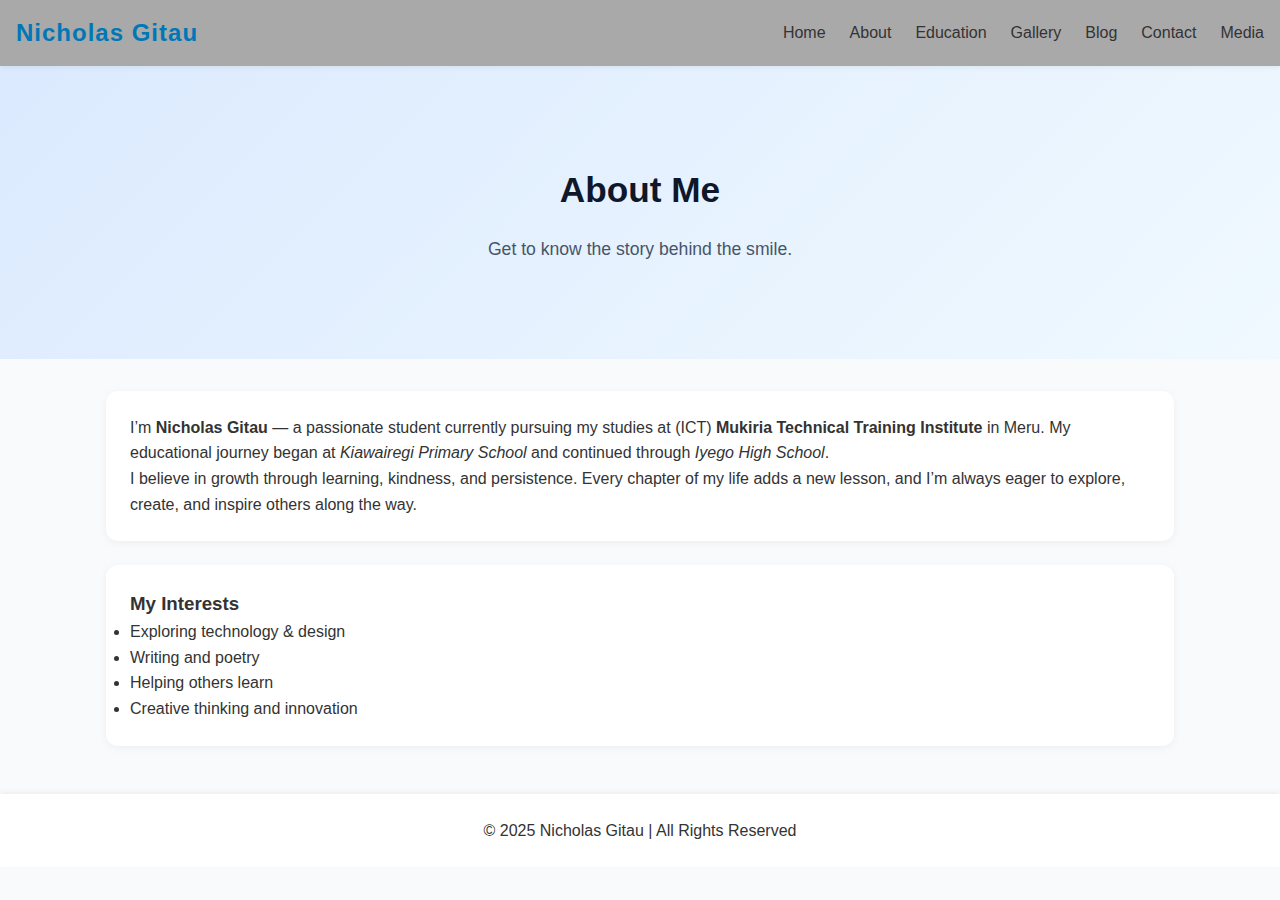
<file: about me.html>
<!DOCTYPE html>
<html lang="en">
<head>
  <meta charset="UTF-8" />
  <meta name="viewport" content="width=device-width, initial-scale=1.0" />
  <title>About | Nicholas Gitau</title>
  <link rel="stylesheet" href="style.css" />
</head>
<body>
  <header>
    <nav class="navbar">
      <h1>Nicholas Gitau</h1>
      <ul>
        <li><a href="index.html">Home</a></li>
        <li><a href="about me.html" class="active">About</a></li>
        <li><a href="educational.html">Education</a></li>
        <li><a href="gallery.html">Gallery</a></li>
        <li><a href="blog.html">Blog</a></li>
        <li><a href="contacts.html">Contact</a></li>
        <li><a href="media.html">Media</a></li>
      </ul>
    </nav>
  </header>

  <section class="hero">
    <h2>About Me</h2>
    <p>Get to know the story behind the smile.</p>
  </section>

  <div class="container">
    <div class="card">
      <p>
        I’m <strong>Nicholas Gitau</strong> — a passionate student currently pursuing my studies
        at (ICT) <strong>Mukiria Technical Training Institute</strong> in Meru.  
        My educational journey began at <em>Kiawairegi Primary School</em> and continued through
        <em>Iyego High School</em>.  
      </p>
      <p>
        I believe in growth through learning, kindness, and persistence.
        Every chapter of my life adds a new lesson, and I’m always eager to explore,
        create, and inspire others along the way.
      </p>
    </div>

    <div class="card">
      <h3>My Interests</h3>
      <ul>
        <li>Exploring technology & design</li>
        <li>Writing and poetry</li>
        <li>Helping others learn</li>
        <li>Creative thinking and innovation</li>
      </ul>
    </div>
  </div>

  <footer>
    <p>© 2025 Nicholas Gitau | All Rights Reserved</p>
  </footer>
</body>
</html>
</file>
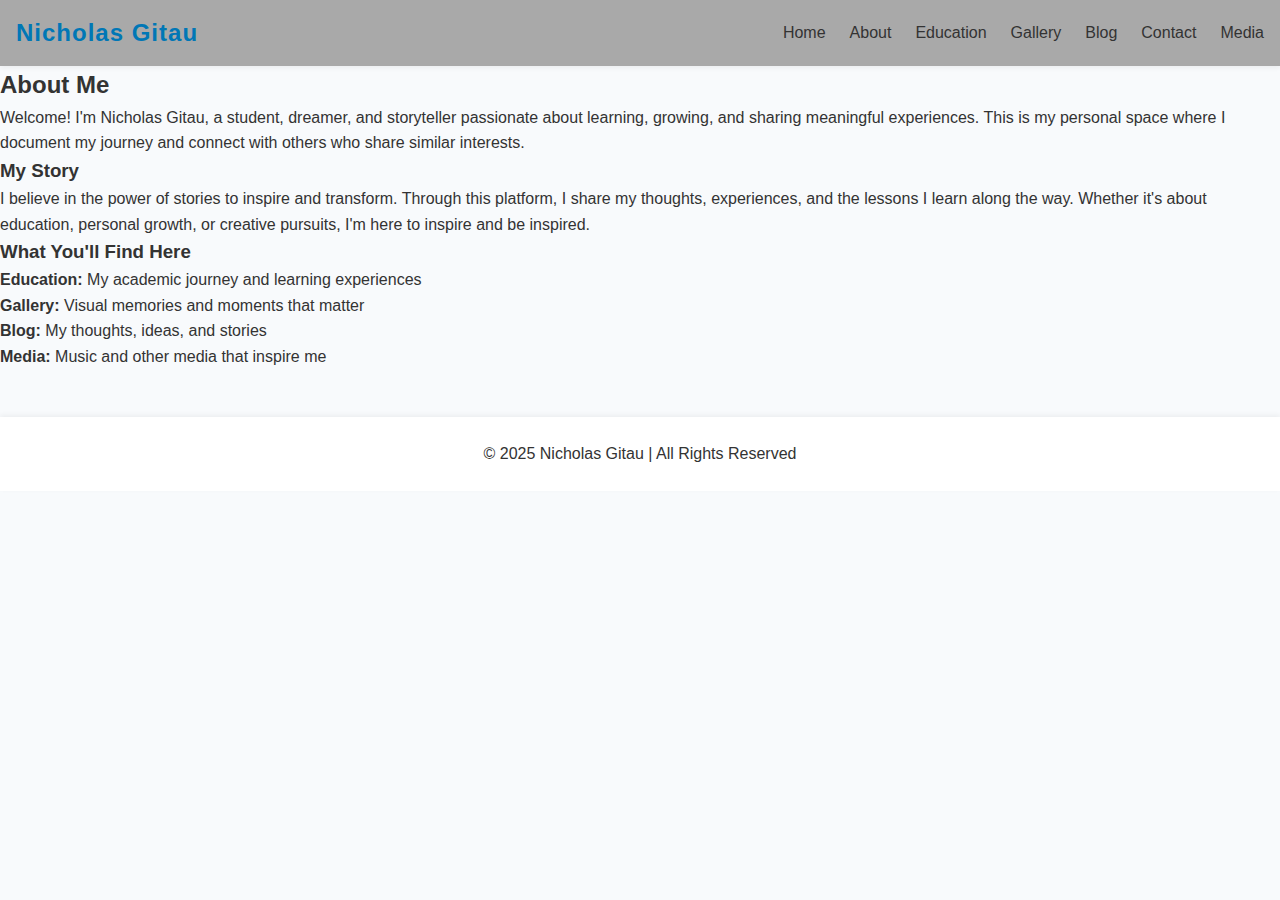
<file: about.html>
<!DOCTYPE html>
<html lang="en">
<head>
  <!-- Basic Meta Tags -->
  <meta charset="UTF-8" />
  <meta name="viewport" content="width=device-width, initial-scale=1.0" />
  
  <!-- Page Title -->
  <title>About | Nicholas Gitau - Student, Dreamer & Storyteller</title>
  
  <!-- SEO Meta Tags -->
  <meta name="description" content="Learn more about Nicholas Gitau - a student, dreamer, and storyteller on a journey of growth and self-discovery." />
  <meta name="keywords" content="Nicholas Gitau, about, student, storyteller, biography" />
  <meta name="author" content="Nicholas Gitau" />
  <meta name="theme-color" content="#4CAF50" />
  
  <!-- Open Graph Tags -->
  <meta property="og:type" content="website" />
  <meta property="og:title" content="About | Nicholas Gitau" />
  <meta property="og:description" content="Learn more about Nicholas Gitau - a student, dreamer, and storyteller." />
  <meta property="og:image" content="https://your-domain.com/pictures/profile.png" />
  <meta property="og:url" content="https://your-domain.com/about.html" />
  
  <!-- Twitter Card Tags -->
  <meta name="twitter:card" content="summary_large_image" />
  <meta name="twitter:title" content="About | Nicholas Gitau" />
  <meta name="twitter:description" content="Learn about Nicholas Gitau's journey." />
  <meta name="twitter:image" content="https://your-domain.com/pictures/profile.png" />

<meta name="google-site-verification" content="0E7P1eVwtipqPtYQZkAkRfkvo5N_7GXWCy3BI81aGrI" />
  
  <!-- Favicon -->
  <link rel="icon" type="image/png" href="pictures/favicon.png" />
  <link rel="apple-touch-icon" href="pictures/favicon.png" />
  
  <!-- Stylesheets -->
  <link rel="stylesheet" href="style.css" />
</head>
  <body class="content-page">
  <header>
    <nav class="navbar">
      <h1>Nicholas Gitau</h1>
      <ul>
        <li><a href="index.html">Home</a></li>
        <li><a href="about.html" class="active">About</a></li>
        <li><a href="educational.html">Education</a></li>
        <li><a href="gallery.html">Gallery</a></li>
        <li><a href="blog.html">Blog</a></li>
        <li><a href="contacts.html">Contact</a></li>
        <li><a href="media.html">Media</a></li>
      </ul>
    </nav>
  </header>

  <section class="about-section">
    <div class="about-content">
      <h2>About Me</h2>
      <p>
        Welcome! I'm Nicholas Gitau, a student, dreamer, and storyteller passionate about learning, 
        growing, and sharing meaningful experiences. This is my personal space where I document my 
        journey and connect with others who share similar interests.
      </p>
      
      <h3>My Story</h3>
      <p>
        I believe in the power of stories to inspire and transform. Through this platform, I share 
        my thoughts, experiences, and the lessons I learn along the way. Whether it's about education, 
        personal growth, or creative pursuits, I'm here to inspire and be inspired.
      </p>
      
      <h3>What You'll Find Here</h3>
      <ul>
        <li><strong>Education:</strong> My academic journey and learning experiences</li>
        <li><strong>Gallery:</strong> Visual memories and moments that matter</li>
        <li><strong>Blog:</strong> My thoughts, ideas, and stories</li>
        <li><strong>Media:</strong> Music and other media that inspire me</li>
      </ul>
    </div>
  </section>

  <footer>
    <p>© 2025 Nicholas Gitau | All Rights Reserved</p>
  </footer>
</body>
</html>
</file>
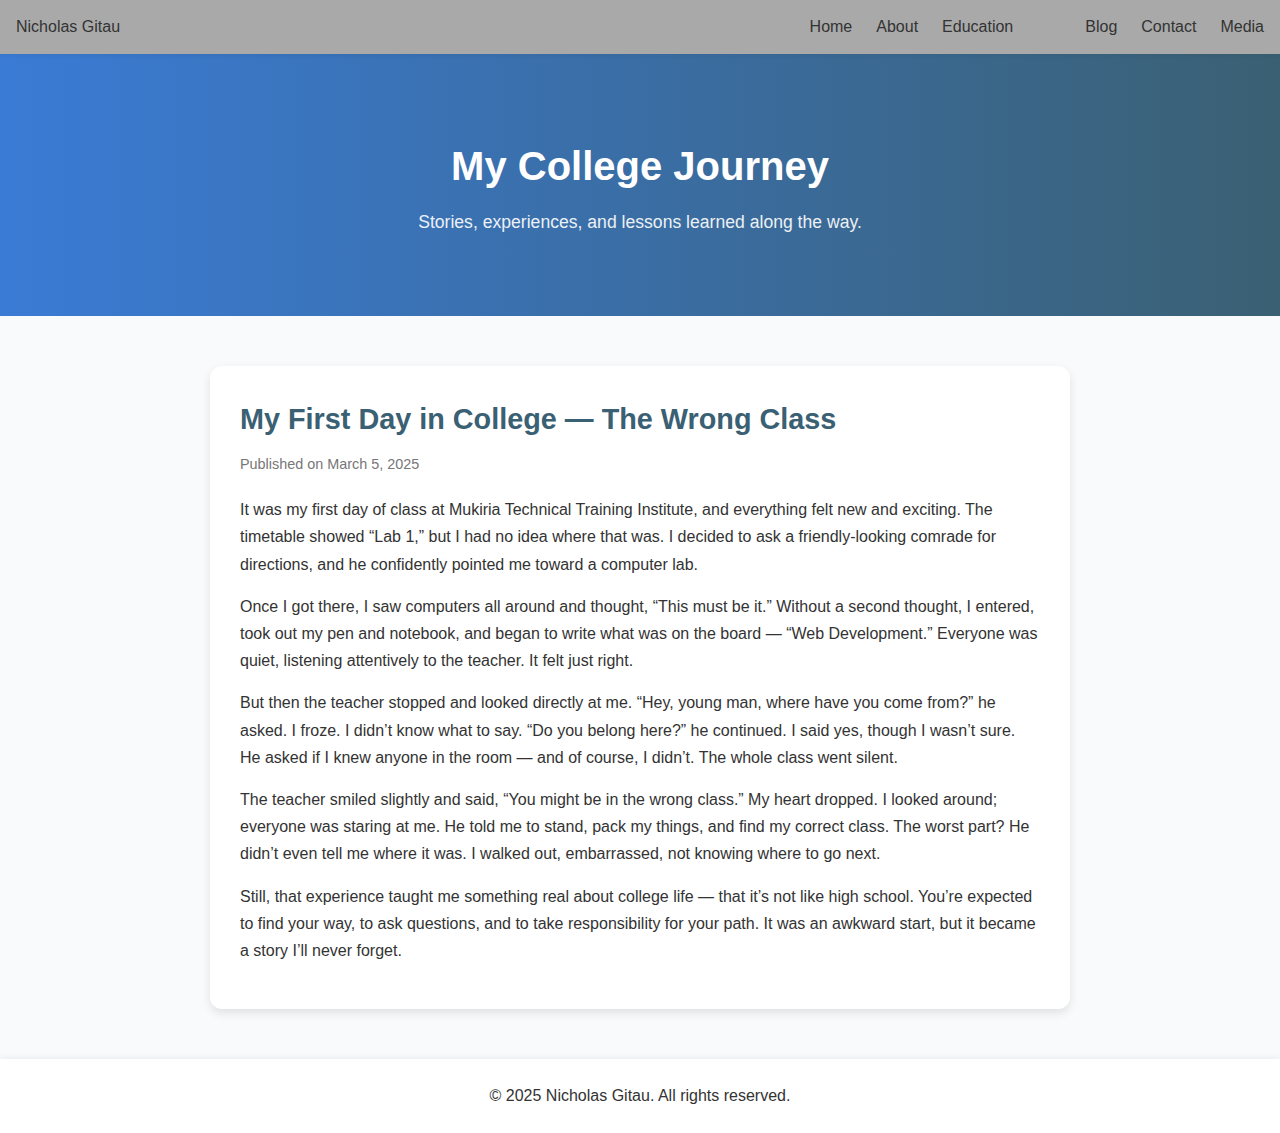
<file: blog.html>
<!DOCTYPE html>
<html lang="en">
<head>
  <meta charset="UTF-8">
  <meta name="viewport" content="width=device-width, initial-scale=1.0">
  <title>Blog | Nicholas Gitau</title>
  <link rel="stylesheet" href="style.css"> <!-- Reuse same CSS -->
</head>
<body>
  <!-- ===== HEADER ===== -->
  <header>
    <nav class="navbar">
      <div class="logo">Nicholas Gitau</div>
      <ul class="nav-links">
        <li><a href="index.html">Home</a></li>
       <li><a href="about me.html">About</a></li>
       <li><a href="educational.html">Education </a></li>
       <li><a href="gallery.html"gallery</a></li>
        <li><a href="blog.html" class="active">Blog</a></li>
        <li><a href="contacts.html">Contact</a></li>
        <li><a href="media.html">Media</a></li>
      </ul>
    </nav>
  </header>

  <!-- ===== HERO SECTION ===== -->
  <section class="blog-hero">
    <h1>My College Journey</h1>
    <p>Stories, experiences, and lessons learned along the way.</p>
  </section>

  <!-- ===== BLOG CONTENT ===== -->
  <section class="blog-posts">
    <article class="post">
      <h2>My First Day in College — The Wrong Class</h2>
      <p class="date">Published on March 5, 2025</p>

      <p>
        It was my first day of class at Mukiria Technical Training Institute, and everything felt new and exciting.
        The timetable showed “Lab 1,” but I had no idea where that was. I decided to ask a friendly-looking comrade
        for directions, and he confidently pointed me toward a computer lab.
      </p>

      <p>
        Once I got there, I saw computers all around and thought, “This must be it.” Without a second thought, I entered,
        took out my pen and notebook, and began to write what was on the board — “Web Development.”
        Everyone was quiet, listening attentively to the teacher. It felt just right.
      </p>

      <p>
        But then the teacher stopped and looked directly at me. “Hey, young man, where have you come from?” he asked.
        I froze. I didn’t know what to say. “Do you belong here?” he continued. I said yes, though I wasn’t sure.
        He asked if I knew anyone in the room — and of course, I didn’t. The whole class went silent.
      </p>

      <p>
        The teacher smiled slightly and said, “You might be in the wrong class.” My heart dropped.
        I looked around; everyone was staring at me. He told me to stand, pack my things, and find my correct class.
        The worst part? He didn’t even tell me where it was. I walked out, embarrassed, not knowing where to go next.
      </p>

      <p>
        Still, that experience taught me something real about college life — that it’s not like high school.
        You’re expected to find your way, to ask questions, and to take responsibility for your path.
        It was an awkward start, but it became a story I’ll never forget.
      </p>
    </article>

    <!-- You can add more blog articles here later -->
  </section>

  <!-- ===== FOOTER ===== -->
  <footer>
    <p>© 2025 Nicholas Gitau. All rights reserved.</p>
  </footer>
</body>
</html>
</file>
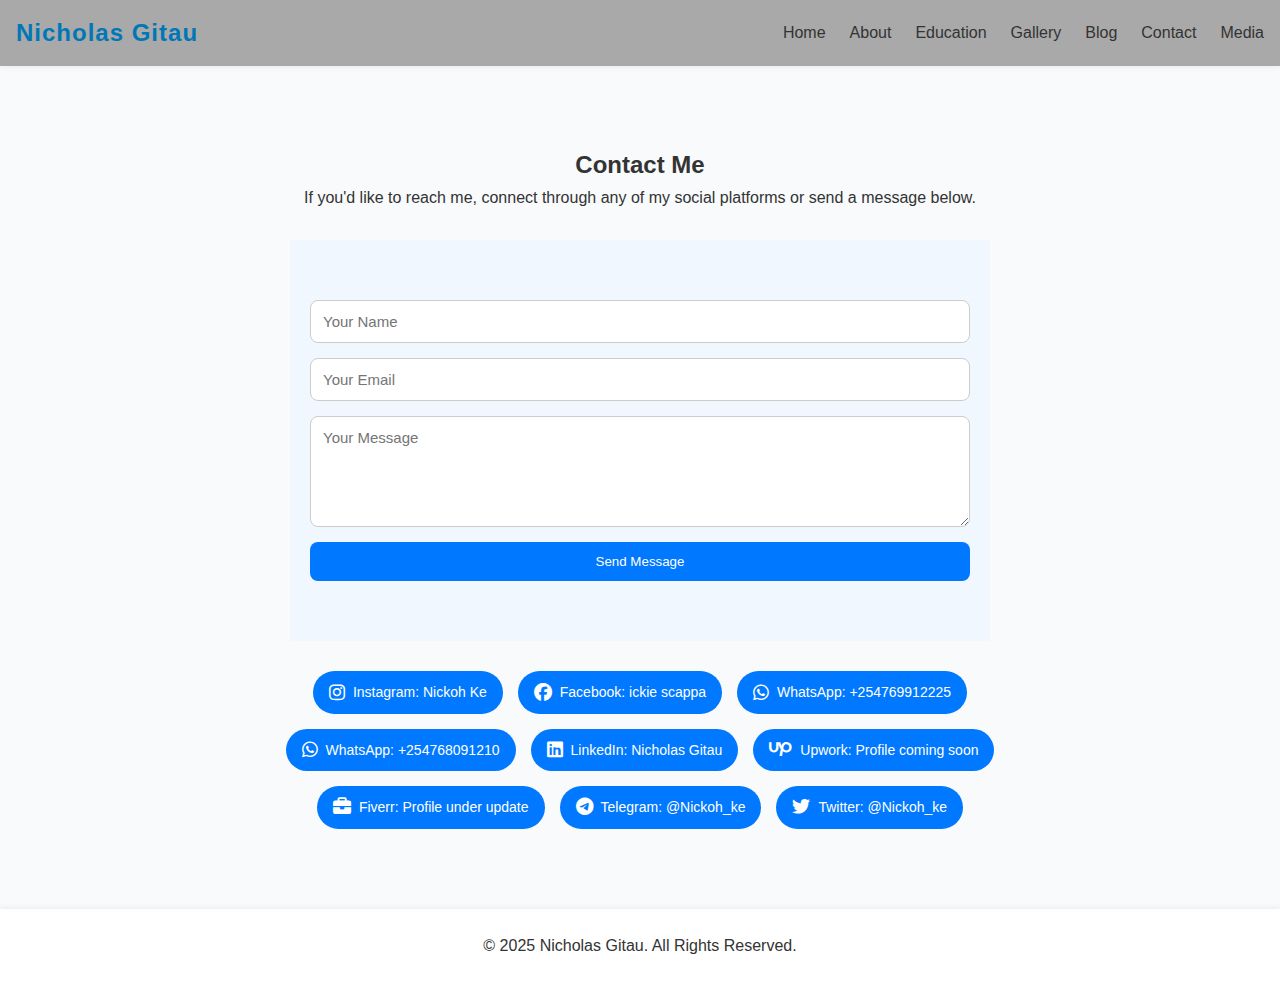
<file: contacts.html>
<!DOCTYPE html>
<html lang="en">
<head>
  <!-- Basic Meta Tags -->
  <meta charset="UTF-8" />
  <meta name="viewport" content="width=device-width, initial-scale=1.0" />
  
  <!-- Page Title -->
  <title>Contact | Nicholas Gitau - Get in Touch</title>
  
  <!-- SEO Meta Tags -->
  <meta name="description" content="Contact Nicholas Gitau through social media, email, or contact form. Get in touch for inquiries and collaborations." />
  <meta name="keywords" content="Nicholas Gitau, contact, email, social media, connect, inquiries" />
  <meta name="author" content="Nicholas Gitau" />
  <meta name="theme-color" content="#4CAF50" />
  
  <!-- Open Graph Tags (for social media sharing) -->
  <meta property="og:type" content="website" />
  <meta property="og:title" content="Contact | Nicholas Gitau" />
  <meta property="og:description" content="Get in touch with Nicholas Gitau through multiple channels." />
  <meta property="og:image" content="https://your-domain.com/pictures/profile.png" />
  <meta property="og:url" content="https://your-domain.com/contacts.html" />
  
  <!-- Twitter Card Tags -->
  <meta name="twitter:card" content="summary" />
  <meta name="twitter:title" content="Contact | Nicholas Gitau" />
  <meta name="twitter:description" content="Contact Nicholas Gitau." />
  
  <!-- Google Search Console Verification (Add your verification code here) -->
  <meta name="google-site-verification" content="0E7P1eVwtipqPtYQZkAkRfkvo5N_7GXWCy3BI81aGrI" />
  
  <!-- Favicon -->
  <link rel="icon" type="image/png" href="pictures/favicon.png" />
  <link rel="apple-touch-icon" href="pictures/favicon.png" />
  
  <!-- Stylesheets -->
  <link rel="stylesheet" href="style.css" />
  <!-- Font Awesome for icons -->
  <link rel="stylesheet" href="https://cdnjs.cloudflare.com/ajax/libs/font-awesome/6.5.0/css/all.min.css" />
</head>
<body>
  <header>
    <nav class="navbar">
      <h1 class="logo">Nicholas Gitau</h1>
      <ul class="nav-links">
        <li><a href="index.html">Home</a></li>
        <li><a href="about me.html">About</a></li>
        <li><a href="educational.html">Education</a></li>
        <li><a href="gallery.html">Gallery</a></li>
        <li><a href="blog.html">Blog</a></li>
        <li><a href="contacts.html" class="active">Contact</a></li>
        <li><a href="media.html">Media</a></li>
      </ul>
    </nav>
  </header>

  <section class="contact-section">
    <h2>Contact Me</h2>
    <p>If you'd like to reach me, connect through any of my social platforms or send a message below.</p>

    <!-- Contact form -->
 <form class="contact-form" action="https://formspree.io/f/mvzbdkzd" method="POST">
  <input type="text" name="name" placeholder="Your Name" required />
  <input type="email" name="email" placeholder="Your Email" required />
  <textarea name="message" rows="5" placeholder="Your Message" required></textarea>
  <button type="submit">Send Message</button>
</form>

    <!-- Social Media Links -->
    <div class="social-links">
      <a href="https://www.instagram.com/nickoh_ke" target="_blank">
        <i class="fab fa-instagram"></i> Instagram: Nickoh Ke
      </a>
      <a href="https://www.facebook.com/ickie.scappa" target="_blank">
        <i class="fab fa-facebook"></i> Facebook: ickie scappa
      </a>
      <a href="https://wa.me/254769912225" target="_blank">
        <i class="fab fa-whatsapp"></i> WhatsApp: +254769912225
      </a>
      <a href="https://wa.me/254768091210" target="_blank">
        <i class="fab fa-whatsapp"></i> WhatsApp: +254768091210
      </a>
      <a href="https://www.linkedin.com/in/nicholas-gitau" target="_blank">
        <i class="fab fa-linkedin"></i> LinkedIn: Nicholas Gitau
      </a>
      <a href="https://www.upwork.com/freelancers/yourusername" target="_blank">
        <i class="fab fa-upwork"></i> Upwork: Profile coming soon
      </a>
      <a href="https://www.fiverr.com/yourusername" target="_blank">
        <i class="fas fa-briefcase"></i> Fiverr: Profile under update
      </a>
      <a href="https://t.me/Nickoh_ke" target="_blank">
        <i class="fab fa-telegram"></i> Telegram: @Nickoh_ke
      </a>
      <a href="https://twitter.com/Nickoh_ke" target="_blank">
        <i class="fab fa-twitter"></i> Twitter: @Nickoh_ke
      </a>
    </div>
  </section>

  <footer>
    <p>&copy; 2025 Nicholas Gitau. All Rights Reserved.</p>
  </footer>
</body>
</html>
</file>
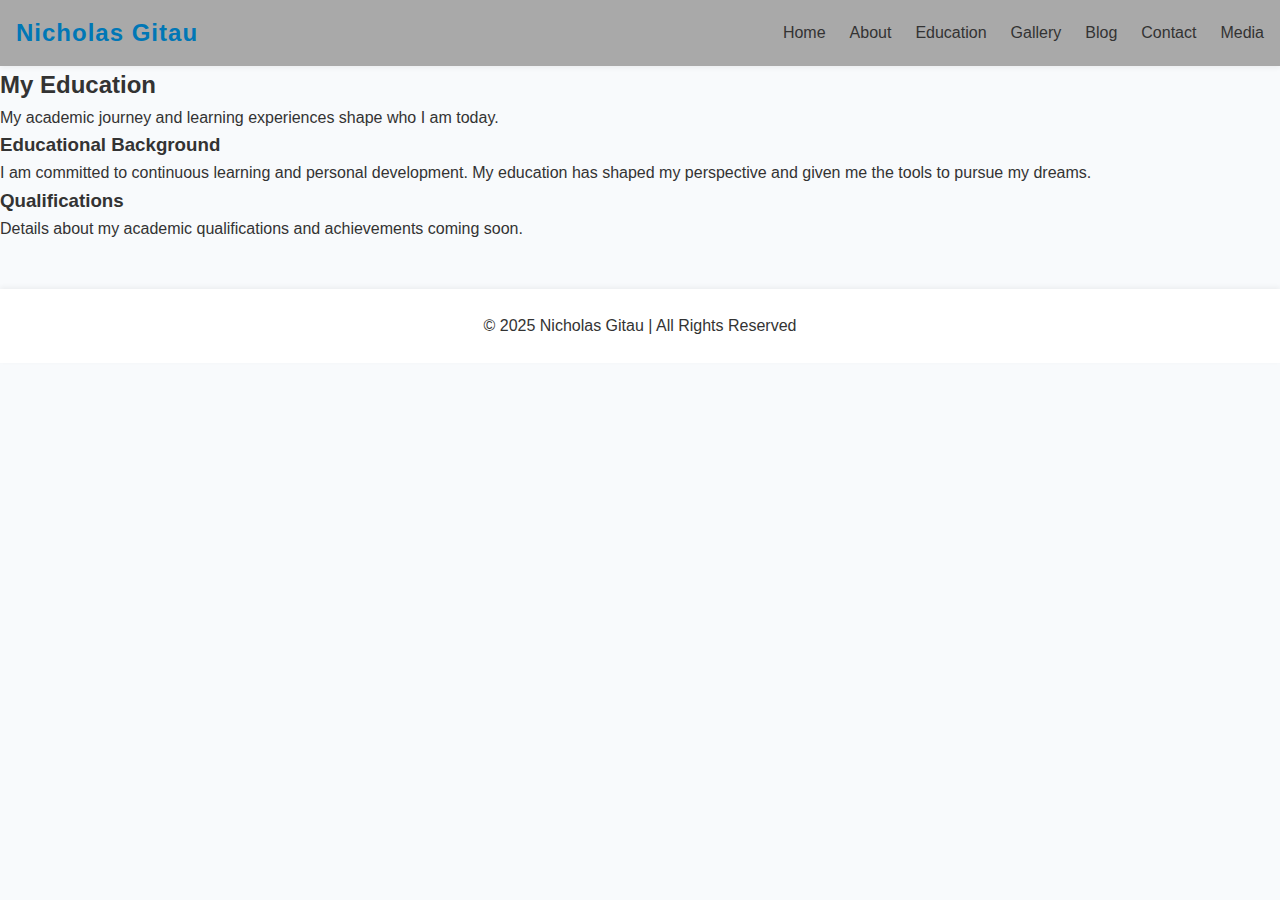
<file: educational.html>
<!DOCTYPE html>
<html lang="en">
<head>
  <!-- Basic Meta Tags -->
  <meta charset="UTF-8" />
  <meta name="viewport" content="width=device-width, initial-scale=1.0" />
  
  <!-- Page Title -->
  <title>Education | Nicholas Gitau - Academic Journey</title>
  
  <!-- SEO Meta Tags -->
  <meta name="description" content="Explore Nicholas Gitau's educational background, academic achievements, and learning journey." />
  <meta name="keywords" content="Nicholas Gitau, education, academic, learning, qualifications" />
  <meta name="author" content="Nicholas Gitau" />
  <meta name="theme-color" content="#4CAF50" />
  
  <!-- Open Graph Tags -->
  <meta property="og:type" content="website" />
  <meta property="og:title" content="Education | Nicholas Gitau" />
  <meta property="og:description" content="Nicholas Gitau's educational background and academic journey." />
  <meta property="og:image" content="https://your-domain.com/pictures/profile.png" />
  <meta property="og:url" content="https://your-domain.com/educational.html" />
  
  <!-- Twitter Card Tags -->
  <meta name="twitter:card" content="summary" />
  <meta name="twitter:title" content="Education | Nicholas Gitau" />
  <meta name="twitter:description" content="Nicholas Gitau's education." />
  
  <!-- Favicon -->
  <link rel="icon" type="image/png" href="pictures/favicon.png" />
  <link rel="apple-touch-icon" href="pictures/favicon.png" />
  
  <!-- Stylesheets -->
  <link rel="stylesheet" href="style.css" />
</head>
<body>
  <header>
    <nav class="navbar">
      <h1>Nicholas Gitau</h1>
      <ul>
        <li><a href="index.html">Home</a></li>
        <li><a href="about.html">About</a></li>
        <li><a href="educational.html" class="active">Education</a></li>
        <li><a href="gallery.html">Gallery</a></li>
        <li><a href="blog.html">Blog</a></li>
        <li><a href="contacts.html">Contact</a></li>
        <li><a href="media.html">Media</a></li>
      </ul>
    </nav>
  </header>

  <section class="education-section">
    <h2>My Education</h2>
    <p>My academic journey and learning experiences shape who I am today.</p>
    
    <div class="education-content">
      <h3>Educational Background</h3>
      <p>
        I am committed to continuous learning and personal development. 
        My education has shaped my perspective and given me the tools to pursue my dreams.
      </p>
      
      <h3>Qualifications</h3>
      <p>Details about my academic qualifications and achievements coming soon.</p>
    </div>
  </section>

  <footer>
    <p>© 2025 Nicholas Gitau | All Rights Reserved</p>
  </footer>
</body>
</html>
</file>
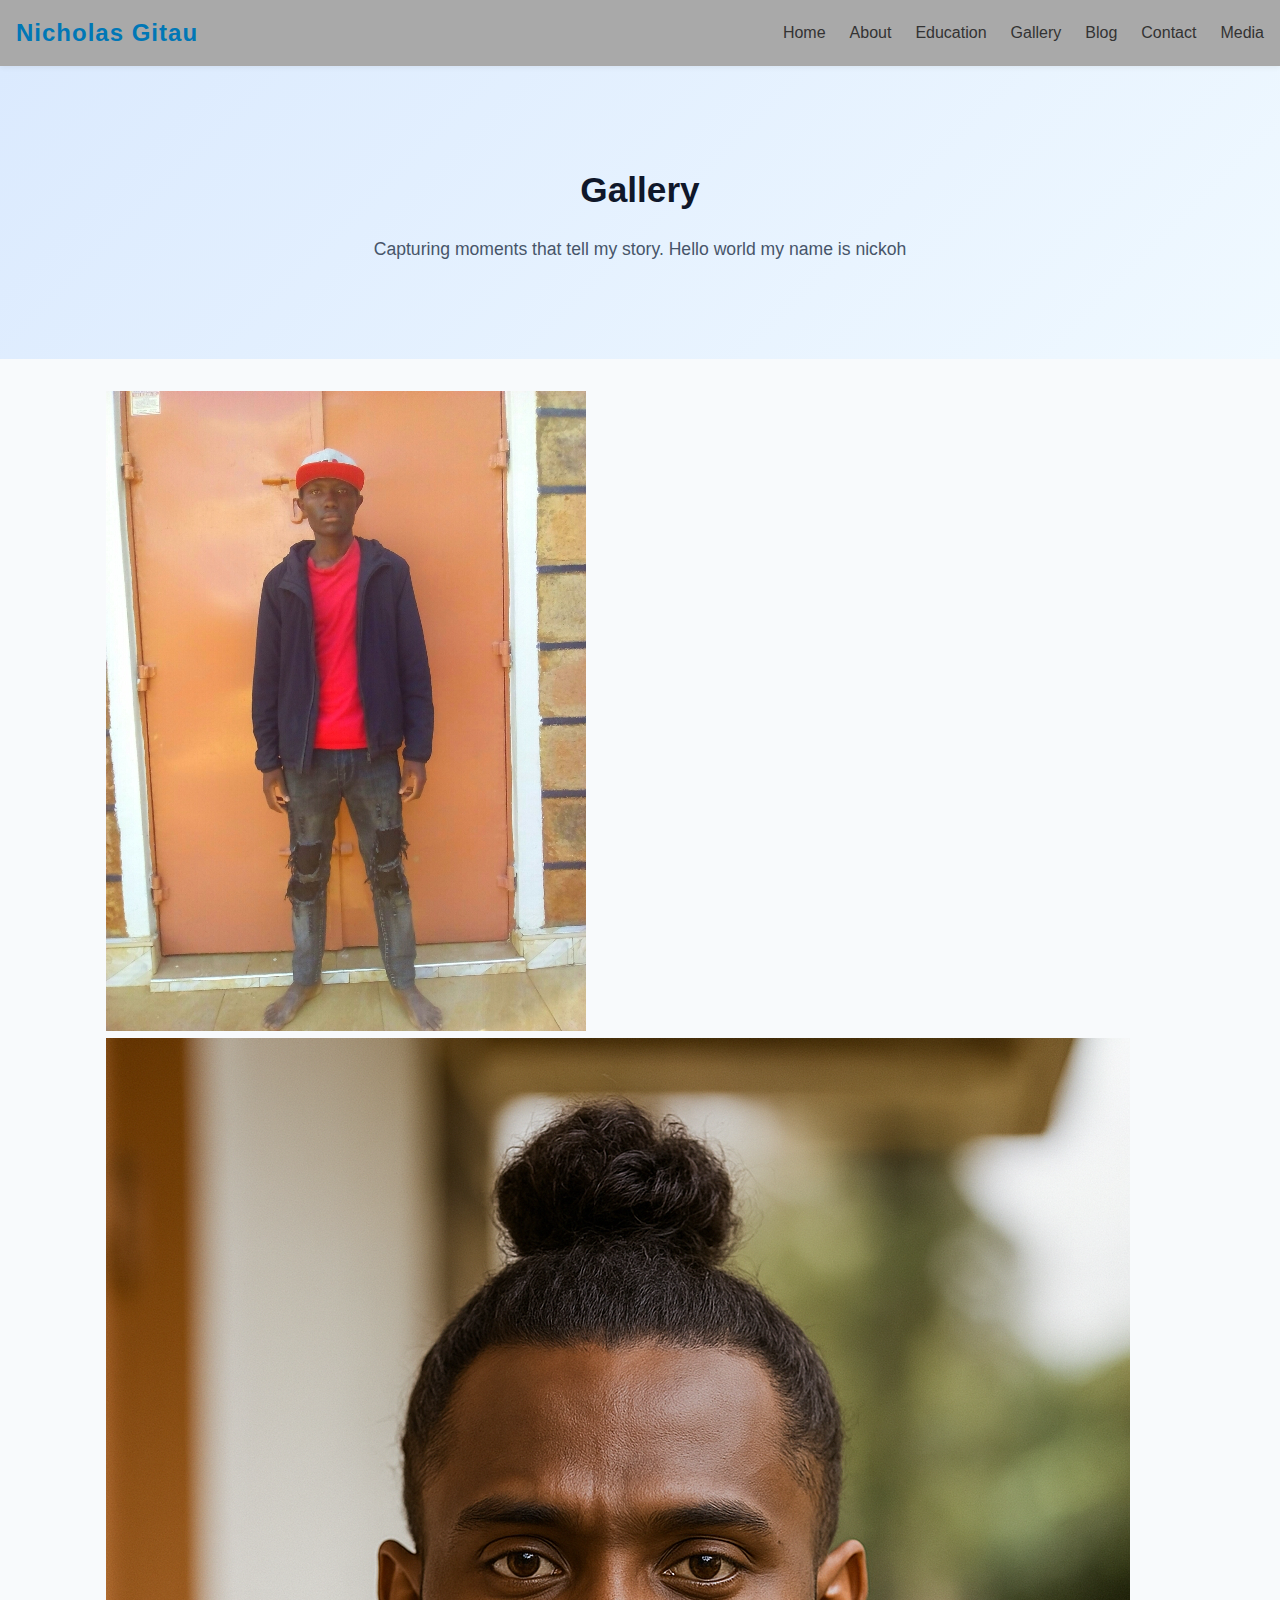
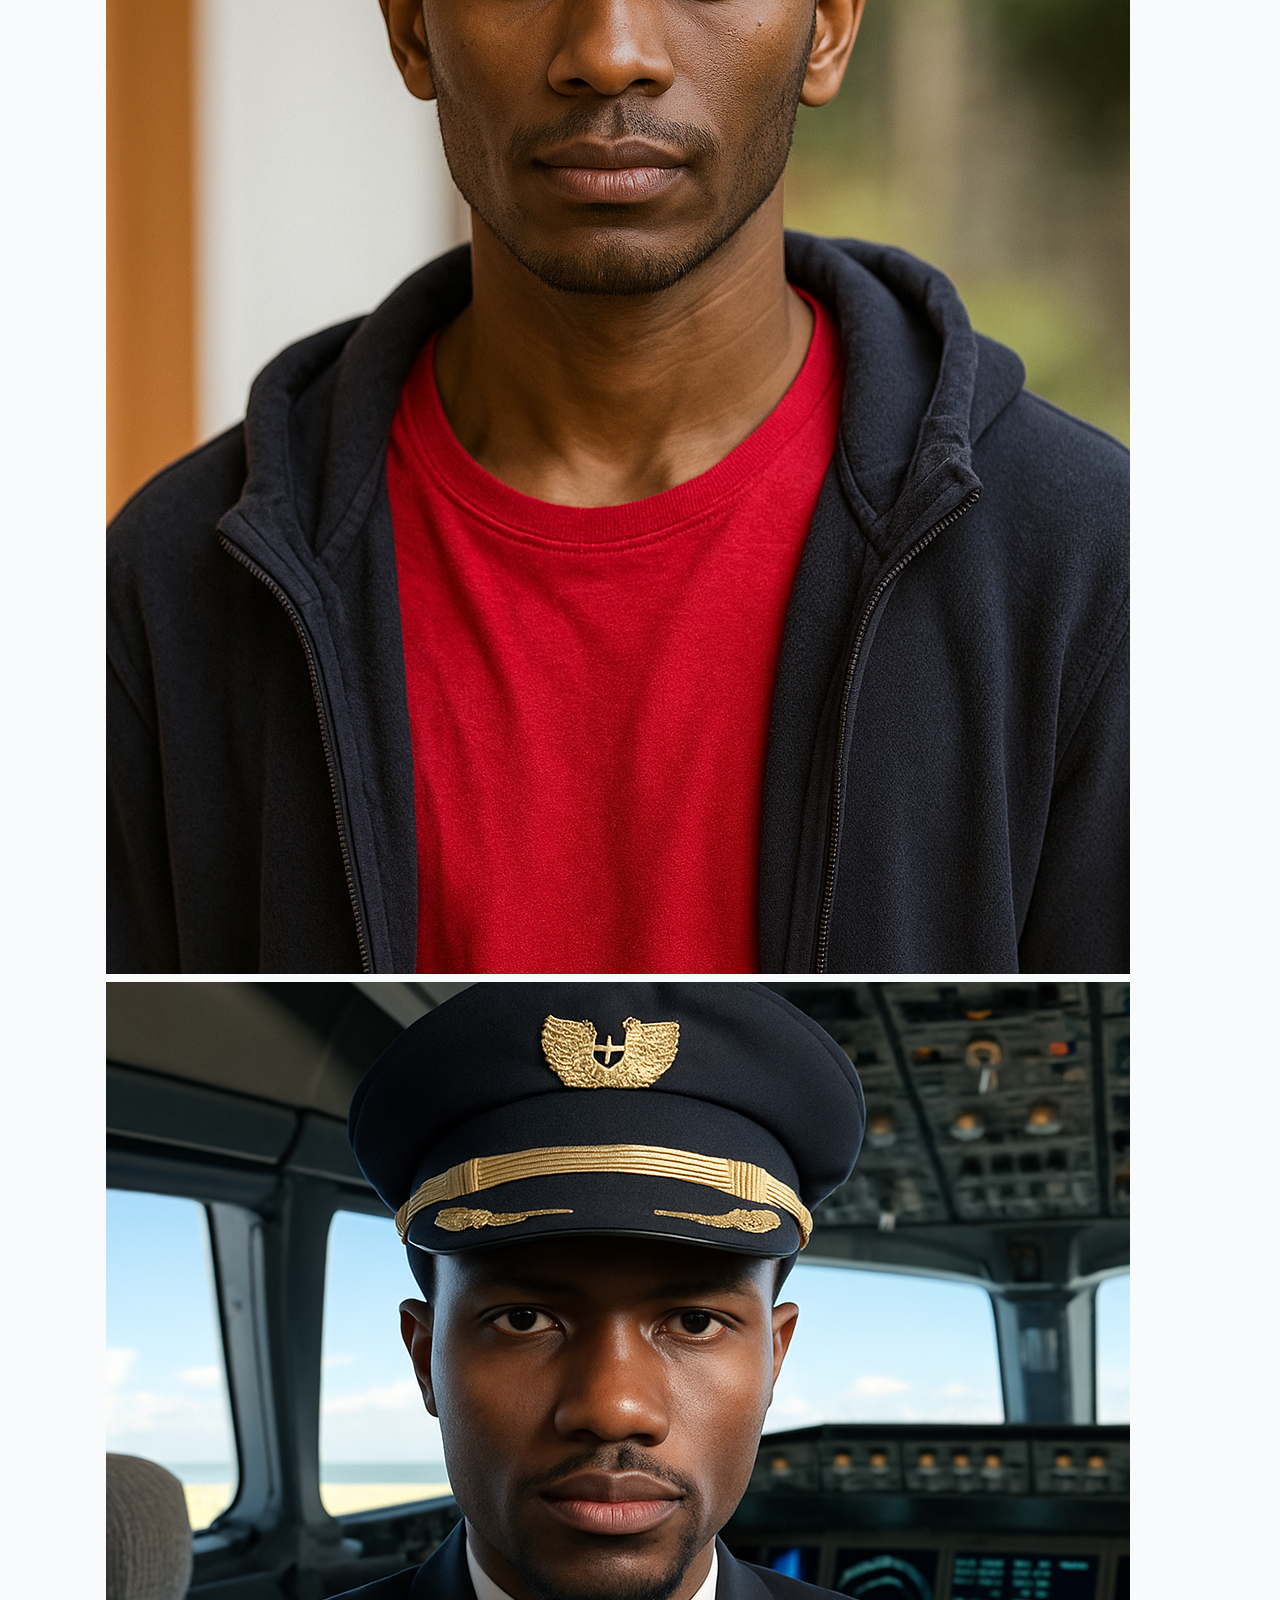
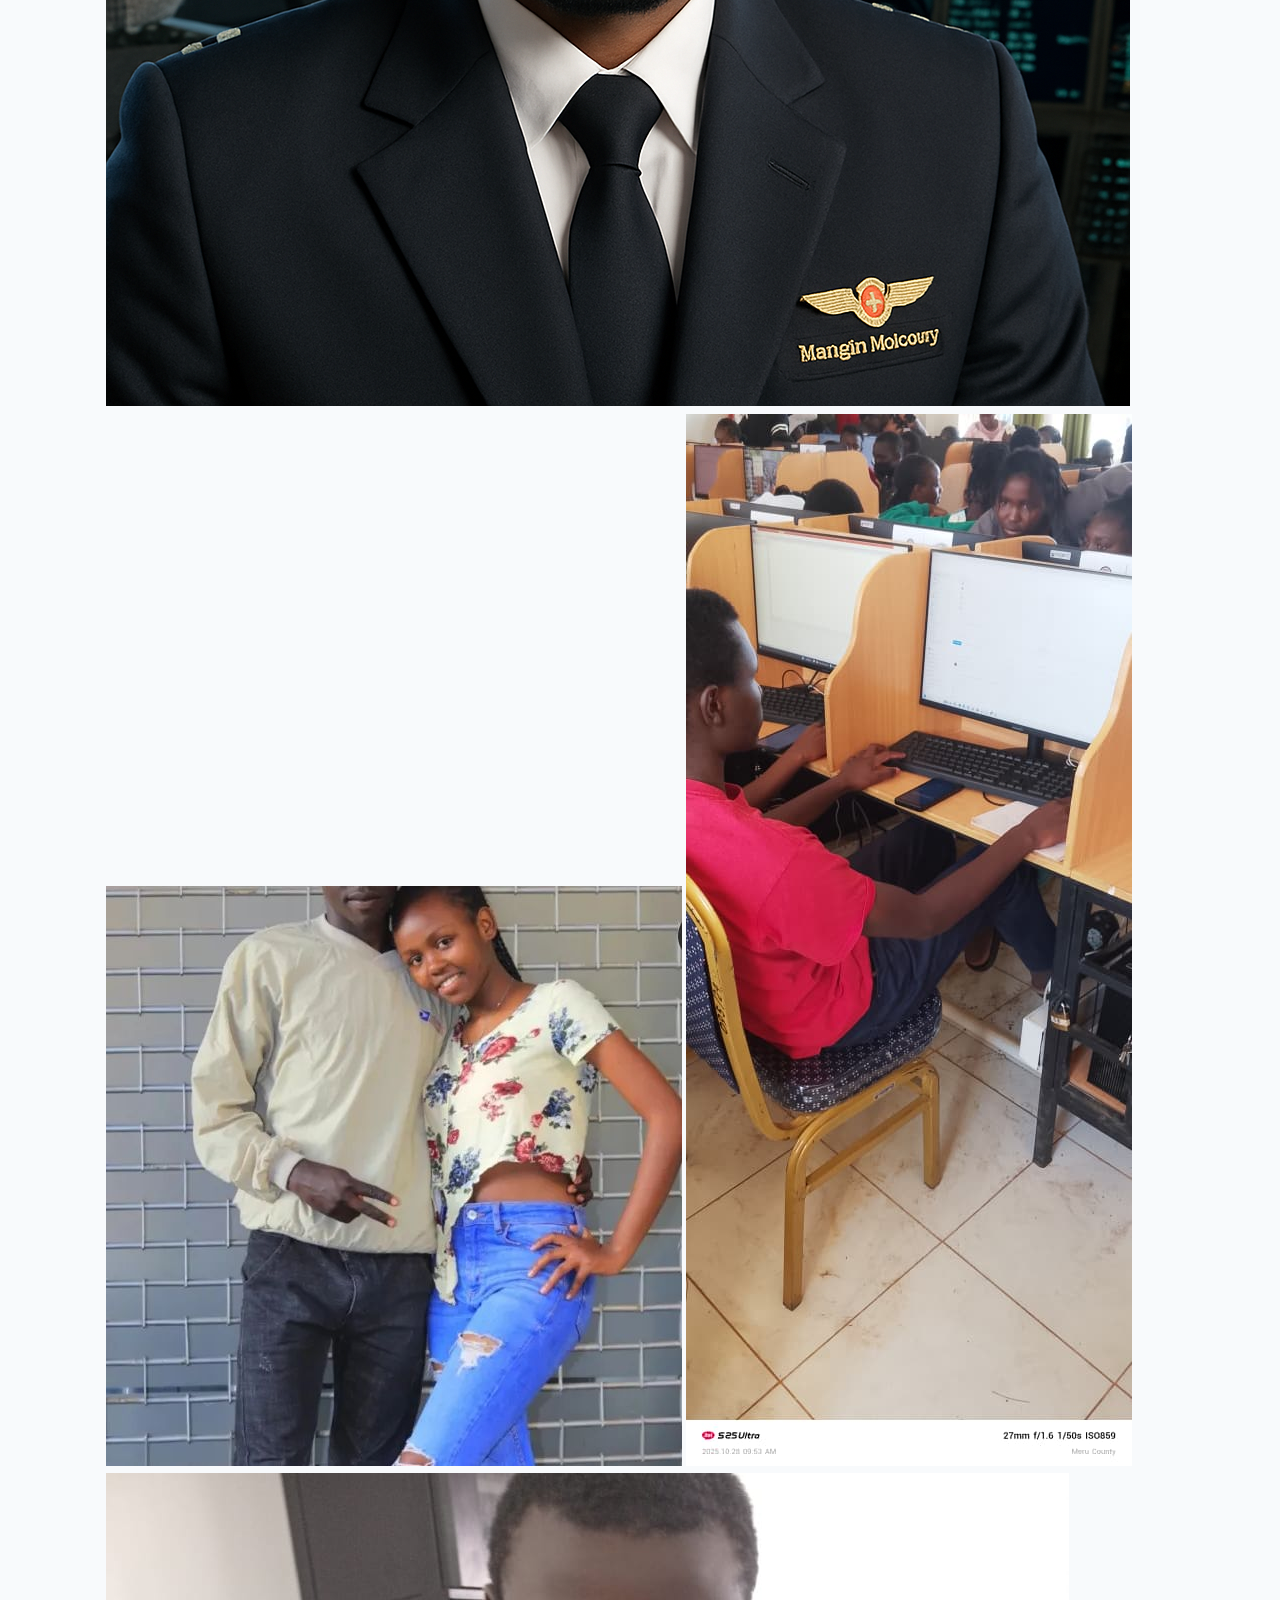
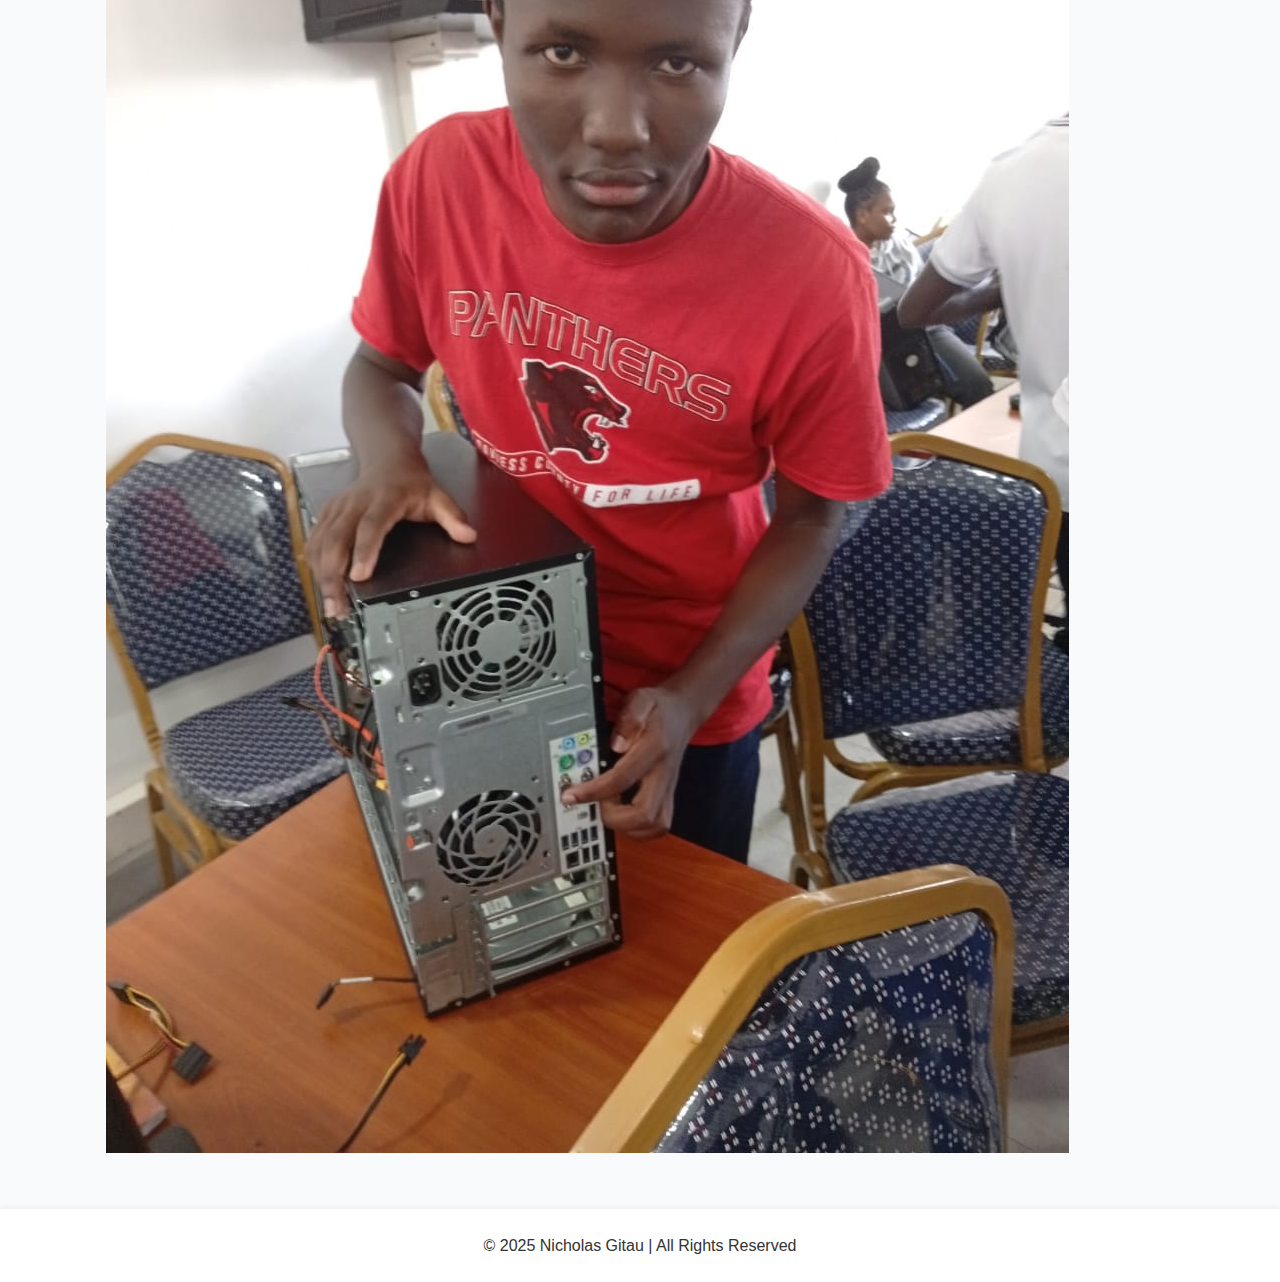
<file: gallery.html>
<!DOCTYPE html>
<html lang="en">
<head>
  <!-- Basic Meta Tags -->
  <meta charset="UTF-8" />
  <meta name="viewport" content="width=device-width, initial-scale=1.0" />
  
  <!-- Page Title -->
  <title>Gallery | Nicholas Gitau - Photo Collection</title>
  
  <!-- SEO Meta Tags -->
  <meta name="description" content="Browse Nicholas Gitau's photo gallery featuring memorable moments, travels, and experiences." />
  <meta name="keywords" content="Nicholas Gitau, gallery, photos, memories, portfolio, visual" />
  <meta name="author" content="Nicholas Gitau" />
  <meta name="theme-color" content="#4CAF50" />
  
  <!-- Open Graph Tags (for social media sharing) -->
  <meta property="og:type" content="website" />
  <meta property="og:title" content="Gallery | Nicholas Gitau" />
  <meta property="og:description" content="Browse Nicholas Gitau's photo gallery." />
  <meta property="og:image" content="https://your-domain.com/pictures/profile.png" />
  <meta property="og:url" content="https://your-domain.com/gallery.html" />
  
  <!-- Twitter Card Tags -->
  <meta name="twitter:card" content="summary" />
  <meta name="twitter:title" content="Gallery | Nicholas Gitau" />
  <meta name="twitter:description" content="Nicholas Gitau's photo gallery." />
  
  
  <!-- Google Search Console Verification (Add your verification code here) -->
  <meta name="google-site-verification" content="0E7P1eVwtipqPtYQZkAkRfkvo5N_7GXWCy3BI81aGrI" />
  <!-- Favicon -->
  <link rel="icon" type="image/png" href="pictures/favicon.png" />
  <link rel="apple-touch-icon" href="pictures/favicon.png" />
  
  <!-- Stylesheets -->
  <link rel="stylesheet" href="style.css" />
</head>
<body>
  <!-- Content goes here -->
    <header>
    <nav class="navbar">
      <h1>Nicholas Gitau</h1>
      <ul>
        <li><a href="index.html">Home</a></li>
        <li><a href="about me.html">About</a></li>
        <li><a href="educational.html">Education</a></li>
        <li><a href="gallery.html" class="active">Gallery</a></li>
        <li><a href="blog.html">Blog</a></li>
        <li><a href="contacts.html">Contact</a></li>
        <li><a href="media.html">Media</a></li>
      </ul>
    </nav>
  </header>

  <section class="hero">
    <h2>Gallery</h2>
    <p>Capturing moments that tell my story.
      Hello world my name is nickoh
    </p>
  </section>

  <div class="container">
    <div class="gallery-grid">
      <img src="8.jpg" alt="Memory 1">
      <img src="me.png" alt="Memory 2">
      <img src="profile.png" alt="Memory 3">
      <img src="quinter.jpg" alt="Memory 4">
      <img src="6.jpg" alt="Memory 4">
      <img src="5.jpg" alt="Memory 4">
    </div>
  </div>

  <footer>
    <p>© 2025 Nicholas Gitau | All Rights Reserved</p>
  </footer>
</body>
</html>
</file>
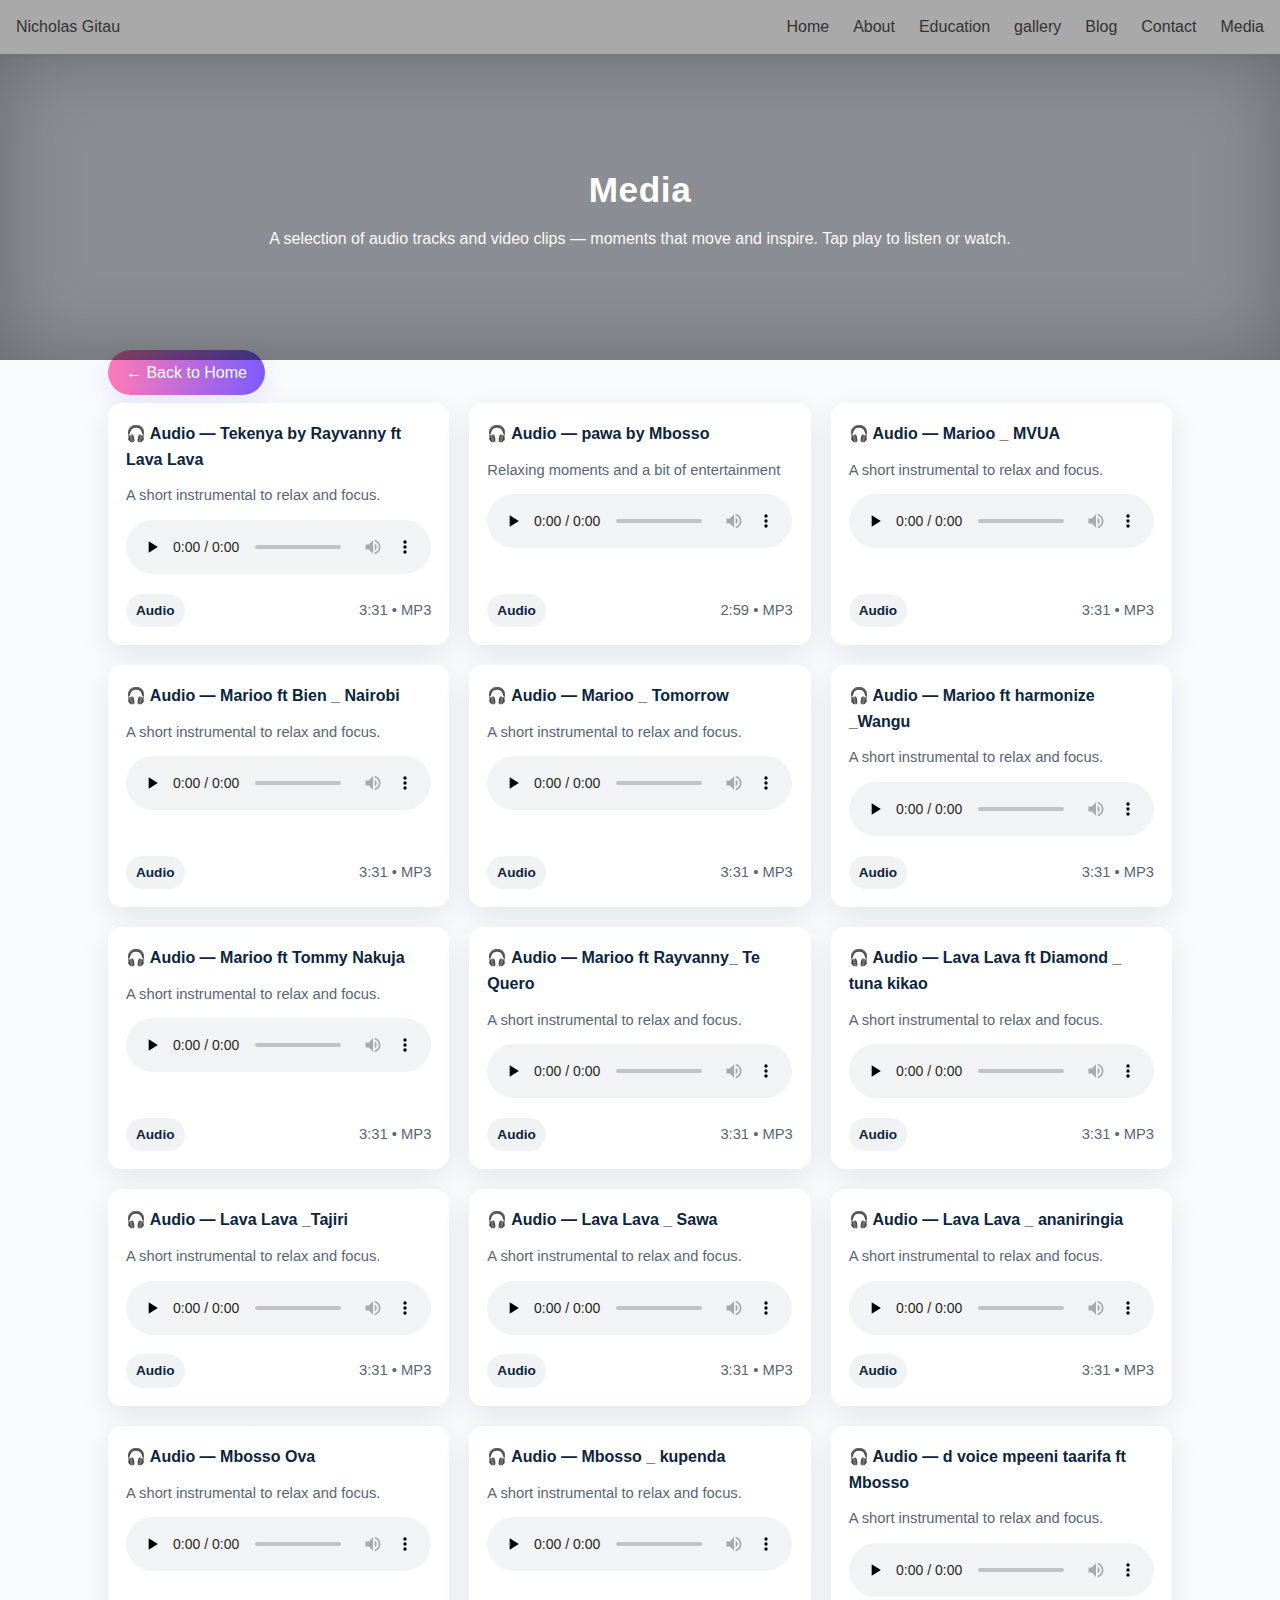
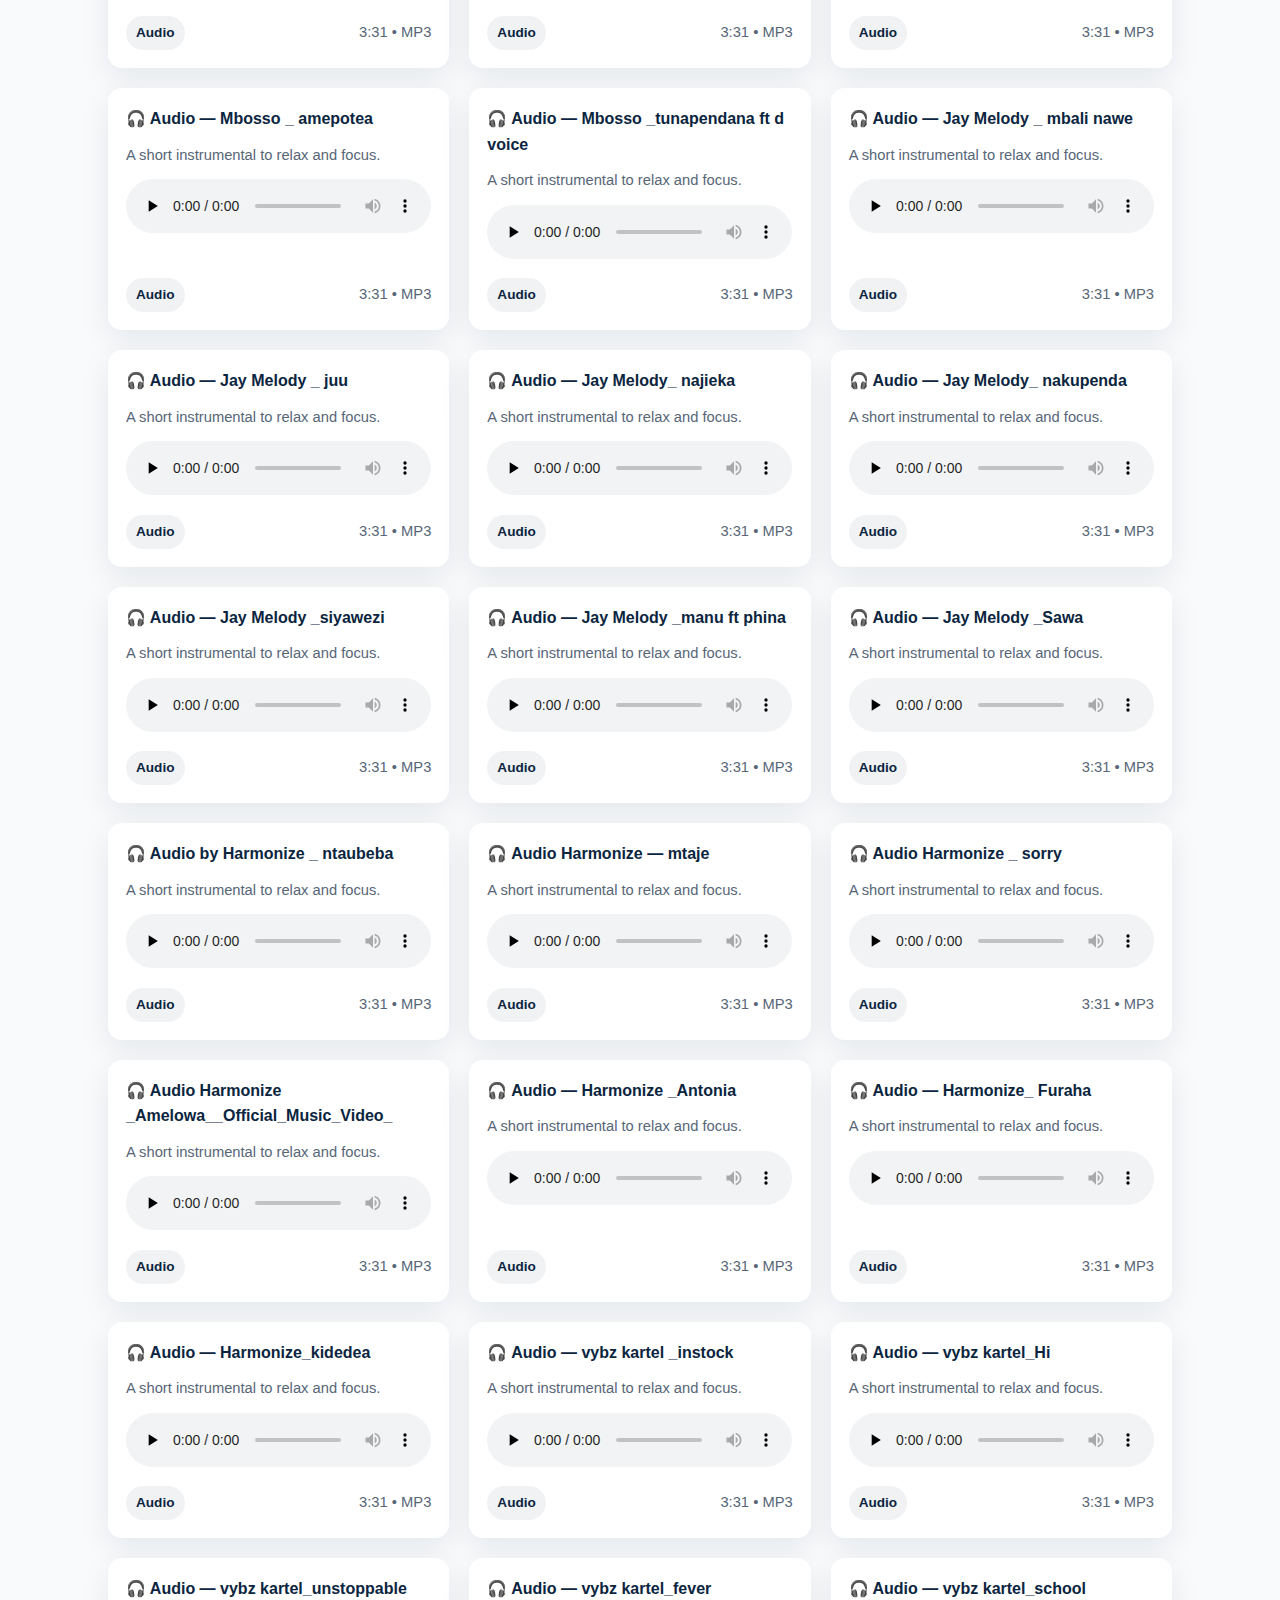
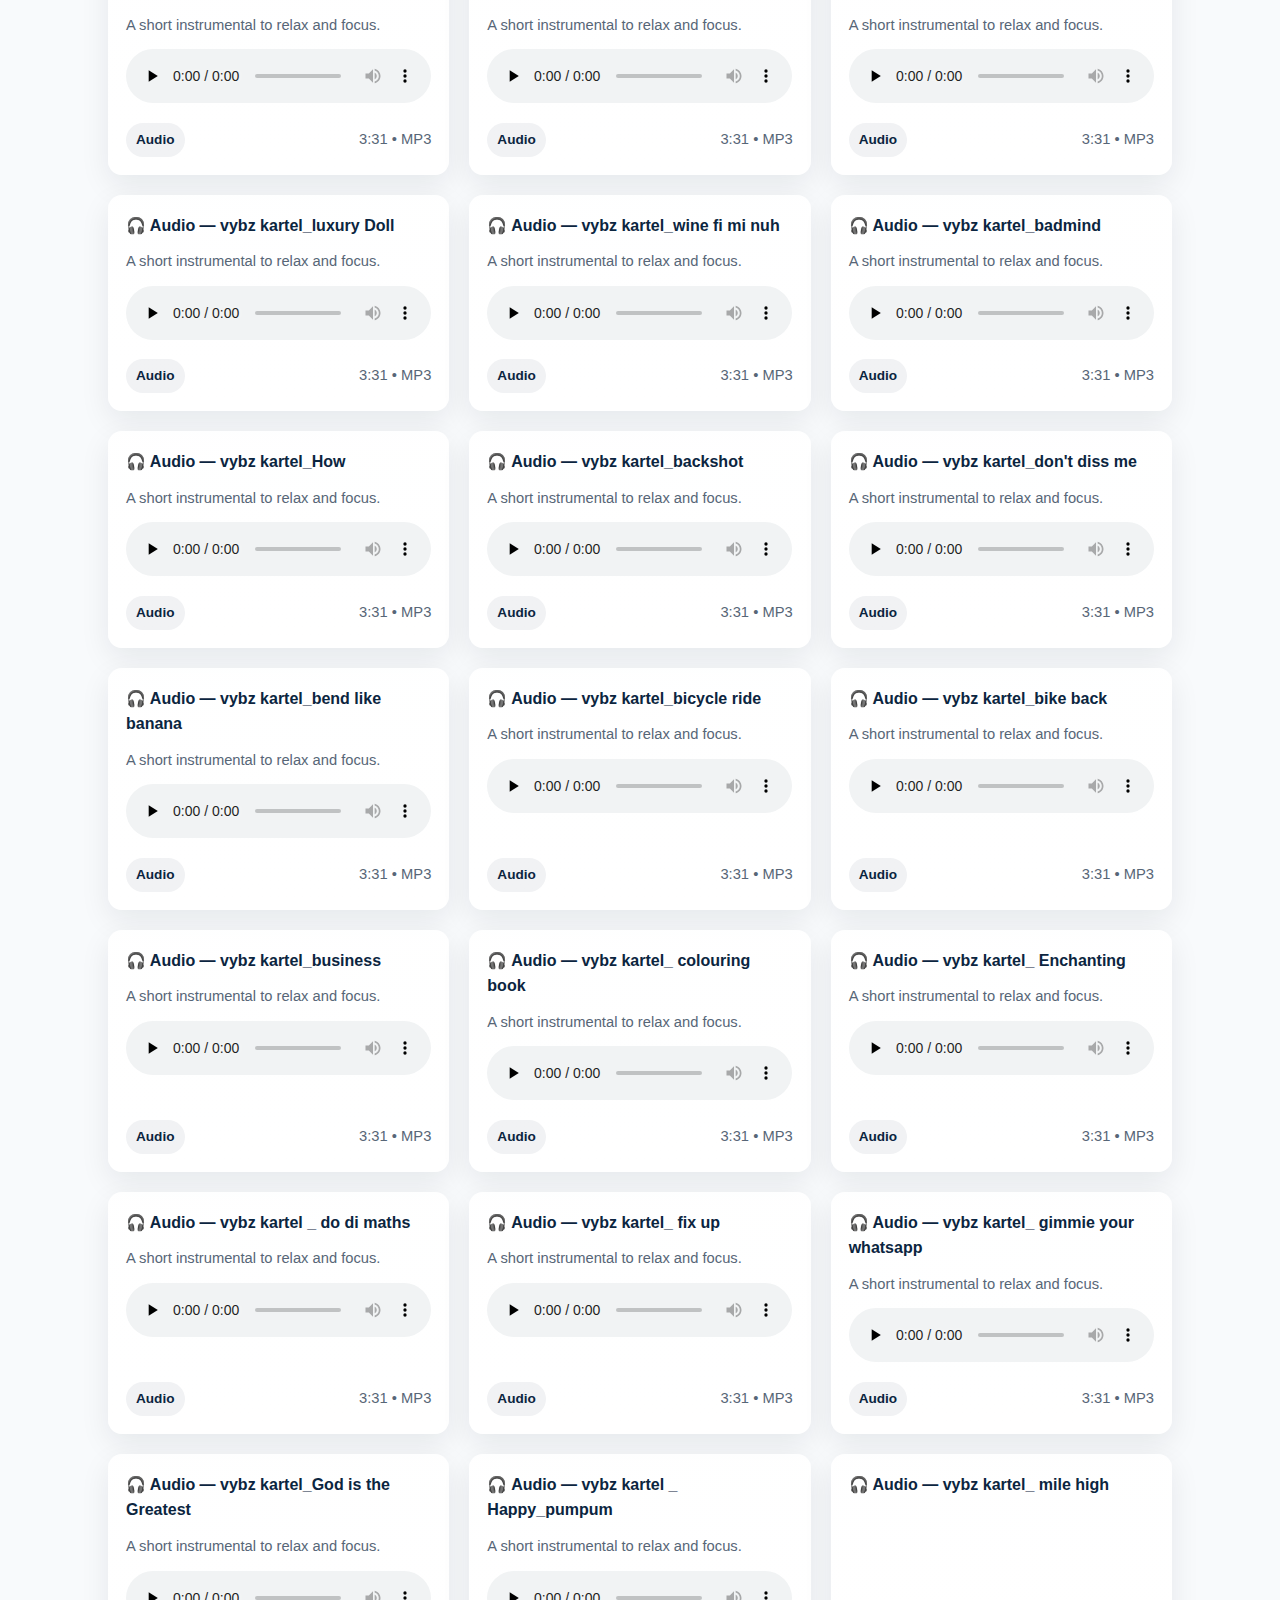
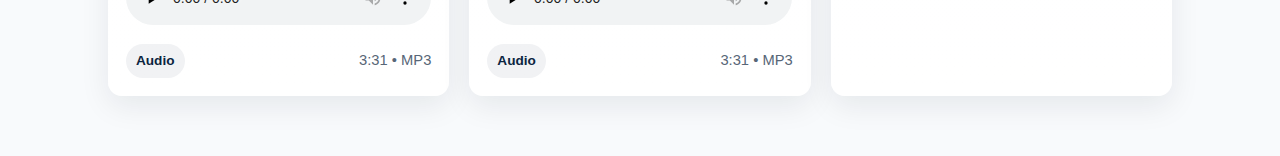
<file: media.html>
<!DOCTYPE html>
<html lang="en">
<head>
  <meta charset="utf-8" />
  <meta name="viewport" content="width=device-width,initial-scale=1" />
  <title>Media | Nicholas Gitau</title>

  <!-- main shared stylesheet -->
  <link rel="stylesheet" href="style.css" />

  <!-- small page-specific styles (keeps the rest in style.css) -->
  <style>
/* Background: bright creative-energy image + dark overlay for readability */
.media-hero {
  min-height: 34vh;
  display: flex;
  align-items: center;
  justify-content: center;
  text-align: center;
  color: #fff;
  position: relative;
  background-image:
    linear-gradient(rgba(5, 10, 20, 0.45), rgba(5, 10, 20, 0.45)),
    url('https://images.unsplash.com/photo-1525182008055-f88b95ff7980?q=80&w=1600&auto=format&fit=crop&ixlib=rb-4.0.3&s=9d5a4d8cc7f0f9a2e8f5cf1b1d2d3b45');
  background-size: cover;
  background-position: center;
  padding: 60px 20px;
  box-shadow: inset 0 0 80px rgba(0, 0, 0, 0.25);
}
    .media-hero h1 {
      font-size: 2.2rem;
      letter-spacing: 0.6px;
      margin-bottom: 8px;
    }

    .media-hero p {
      font-size: 1rem;
      opacity: 0.95;
      max-width: 760px;
      margin: 0 auto;
    }

    /* Page container */
    .media-container {
      max-width: 1100px;
      margin: -40px auto 60px; /* lifts cards into hero area slightly */
      padding: 0 18px;
    }

    /* grid of cards */
    .media-grid {
      display: grid;
      grid-template-columns: repeat(auto-fit, minmax(260px, 1fr));
      gap: 20px;
    }
    
    .media-grid# {
      display: grid;
      grid-template-columns: repeat(auto-fit, minmax(260px, 1fr));
      gap: 20px;
    }

    .media-card {
      background: linear-gradient(180deg, rgba(255,255,255,0.95), #fff);
      border-radius: 14px;
      box-shadow: 0 10px 30px rgba(10, 20, 40, 0.08);
      overflow: hidden;
      padding: 18px;
      transition: transform 0.28s ease, box-shadow 0.28s ease;
      display: flex;
      flex-direction: column;
      gap: 12px;
     

    }

    .media-card:hover {
      transform: translateY(-8px);
      box-shadow: 0 18px 40px rgba(10,20,40,0.12);
    }

    .media-title {
      display: flex;o
      align-items: center;
      gap: 10px;
      font-weight: 700;
      color: #0b2540;
      font-size: 1rem;
    }

    .media-sub {
      color: #576677;
      font-size: 0.92rem;
    }

    /* audio player styling - keep native controls but make block responsive */
    .audio-wrap audio {
      width: 100%;
      border-radius: 8px;
      outline: none;
    }

    /* Responsive video: aspect-ratio container */
    .video-wrap {
      position: relative;
      width: 100%;
      padding-bottom: 56.25%; /* 16:9 */
      background: #000;
      border-radius: 10px;
      overflow: hidden;
    }

    .video-wrap video {
      position: absolute;
      top: 0;
      left: 0;
      width: 100%;
      height: 100%;
      object-fit: cover;
      display: block;
    }

    /* small captions row */
    .card-footer {
      margin-top: auto;
      display: flex;
      justify-content: space-between;
      align-items: center;
      gap: 12px;
      font-size: 0.9rem;
      color: #31424a;
    }

    .tag {
      background: rgba(11,37,64,0.06);
      color: #0b2540;
      padding: 6px 10px;
      border-radius: 999px;
      font-weight: 600;
      font-size: 0.85rem;
    }

    /* back button */
    .back-home {
      display: inline-block;
      margin: 30px 0 8px;
      text-decoration: none;
      background: linear-gradient(90deg,#ff7ab6,#7c5cff);
      color: white;
      padding: 10px 18px;
      border-radius: 999px;
      box-shadow: 0 8px 24px rgba(124,92,255,0.12);
      transition: transform .2s ease;
    }

    .back-home:hover { transform: translateY(-3px); }

/* Responsive tweaks */
    @media (max-width: 720px) {
      .media-hero { padding: 46px 18px; }
      .media-hero h1 { font-size: 1.6rem; }
      .media-hero p { font-size: 0.95rem; }
      .media-container { margin: -24px auto 40px; }
    }
  
  </style>
</head>
<body>
  <!-- Header / Navbar (matches your other pages) -->
  <header>
    <nav class="navbar">
      <div class="logo">Nicholas Gitau</div>
      <ul class="nav-links">
        <li><a href="index.html">Home</a></li>
        <li><a href="about me.html">About</a></li>
        <li><a href="educational.html">Education </a></li>
        <li><a href="gallery.html">gallery</a></li>
        <li><a href="blog.html">Blog</a></li>
       
        <li><a href="contacts.html">Contact</a></li>
        <li><a href="media.html" class="active">Media</a></li>
      </ul>
    </nav>
  </header>

<!-- Hero with creative-energy background -->
  <section class="media-hero">
    <div>
      <h1>Media</h1>
      <p>A selection of audio tracks and video clips — moments that move and inspire. Tap play to listen or watch.</p>
    </div>
  </section>


  <!-- Main cards container -->
  <main class="media-container">
    <a class="back-home" href="index.html">← Back to Home</a>

    <div class="media-grid">
      <!-- Audio 1 -->
      <div class="media-card">
        <div class="media-title">🎧 Audio — Tekenya by Rayvanny ft Lava Lava</div>
        <div class="media-sub">A short instrumental to relax and focus.</div>

        <div class="audio-wrap">
          <!-- Replace "media/audio1.mp3" with your actual file -->
          <audio controls preload="none">
            <source src="audios /Tekenya remix | citimuzik.com" type="audio/mpeg">
            
          </audio>
        </div>

        <div class="card-footer">
          <div class="tag">Audio</div>
          <div class="media-sub">3:31 • MP3</div>
        </div>
      </div>

      <!-- Audio 2 -->
      <div class="media-card">
        <div class="media-title">🎧 Audio — pawa by Mbosso</div>
        <div class="media-sub">Relaxing moments and a bit of entertainment</div>

        <div class="audio-wrap">
          <!-- Replace "media/audio2.mp3" with your actual file -->
          <audio controls preload="none">
            <source src="audios /Pawa By Mbosso | DJMwanga.com" type="audio/mpeg">
                </audio>
        </div>

        <div class="card-footer">
          <div class="tag">Audio</div>
          <div class="media-sub">2:59 • MP3</div>
        </div>
      </div>
      
            <!-- Audio 3 -->
      <div class="media-card">
        <div class="media-title">🎧 Audio — Marioo _ MVUA </div>
        <div class="media-sub">A short instrumental to relax and focus.</div>

        <div class="audio-wrap">
          <!-- Replace "media/audio1.mp3" with your actual file -->
          <audio controls preload="none">
            <source src="audios /MVUA By Marioo | DJMwanga.com" type="audio/mpeg">
            
          </audio>
        </div>

        <div class="card-footer">
          <div class="tag">Audio</div>
          <div class="media-sub">3:31 • MP3</div>
        </div>
      </div>
             <!-- Audio 4 -->
       <div class="media-card">
         <div class="media-title">🎧 Audio — Marioo ft Bien _ Nairobi </div>
         <div class="media-sub">A short instrumental to relax and focus.</div>
         
         <div class="audio-wrap">
           <!-- Replace "media/audio1.mp3" with your actual file -->
           <audio controls preload="none">
             <source src="audios /Marioo_feat_Bien_-_Nairobi__Visualiser_(128k)" type="audio/mpeg">
             
           </audio>
         </div>
         
         <div class="card-footer">
           <div class="tag">Audio</div>
           <div class="media-sub">3:31 • MP3</div>
         </div>
       </div>
                <!-- Audio 5-->
         <div class="media-card">
           <div class="media-title">🎧 Audio — Marioo _ Tomorrow </div>
           <div class="media-sub">A short instrumental to relax and focus.</div>
           
           <div class="audio-wrap">
             <!-- Replace "media/audio1.mp3" with your actual file -->
             <audio controls preload="none">
               <source src="audios /Tomorrow Marioo | DJMwanga.com" type="audio/mpeg">
               
             </audio>
           </div>
           
           <div class="card-footer">
             <div class="tag">Audio</div>
             <div class="media-sub">3:31 • MP3</div>
           </div>
         </div>
                  <!-- Audio 6 -->
         <div class="media-card">
           <div class="media-title">🎧 Audio — Marioo ft harmonize  _Wangu </div>
           <div class="media-sub">A short instrumental to relax and focus.</div>
           
           <div class="audio-wrap">
             <!-- Replace "media/audio1.mp3" with your actual file -->
             <audio controls preload="none">
               <source src="audios /Wangu By Marioo Ft. Harmonize | DJMwanga.com" type="audio/mpeg">
               
             </audio>
           </div>
           
           <div class="card-footer">
             <div class="tag">Audio</div>
             <div class="media-sub">3:31 • MP3</div>
           </div>
         </div>
                  <!-- Audio 7 -->
         <div class="media-card">
           <div class="media-title">🎧 Audio — Marioo ft Tommy Nakuja</div>
           <div class="media-sub">A short instrumental to relax and focus.</div>
           
           <div class="audio-wrap">
             <!-- Replace "media/audio1.mp3" with your actual file -->
             <audio controls preload="none">
               <source src="audios /Nakuja By Tommy Flavour & Marioo | DJMwanga.com" type="audio/mpeg">
               
             </audio>
           </div>
           
           <div class="card-footer">
             <div class="tag">Audio</div>
             <div class="media-sub">3:31 • MP3</div>
           </div>
         </div>
                  <!-- Audio 8 -->
         <div class="media-card">
           <div class="media-title">🎧 Audio — Marioo ft Rayvanny_ Te Quero </div>
           <div class="media-sub">A short instrumental to relax and focus.</div>
           
           <div class="audio-wrap">
             <!-- Replace "media/audio1.mp3" with your actual file -->
             <audio controls preload="none">
               <source src="audios /Te Quiero By Rayvanny Ft Marioo | DJMwanga.com"type="audio/mpeg">
               
             </audio>
           </div>
           
           <div class="card-footer">
             <div class="tag">Audio</div>
             <div class="media-sub">3:31 • MP3</div>
           </div>
         </div>

                  <!-- Audio 9 -->
         <div class="media-card">
           <div class="media-title">🎧 Audio — Lava Lava ft Diamond _ tuna kikao</div>
           <div class="media-sub">A short instrumental to relax and focus.</div>
           
           <div class="audio-wrap">
             <!-- Replace "media/audio1.mp3" with your actual file -->
             <audio controls preload="none">
               <source src="audios /Tuna Kikao By Lava Lava ft Diamond Platnumz" type="audio/mpeg">
               
             </audio>
           </div>
           
           <div class="card-footer">
             <div class="tag">Audio</div>
             <div class="media-sub">3:31 • MP3</div>
           </div>
         </div>
                  <!-- Audio 10 -->
         <div class="media-card">
           <div class="media-title">🎧 Audio — Lava Lava _Tajiri</div>
           <div class="media-sub">A short instrumental to relax and focus.</div>
           
           <div class="audio-wrap">
             <!-- Replace "media/audio1.mp3" with your actual file -->
             <audio controls preload="none">
               <source src="audios /Lava_Lava_-_Tajiri__Official_Music_Video_(128k)" type="audio/mpeg">
               
             </audio>
           </div>
           
           <div class="card-footer">
             <div class="tag">Audio</div>
             <div class="media-sub">3:31 • MP3</div>
           </div>
         </div>
                  <!-- Audio 11 -->
         <div class="media-card">
           <div class="media-title">🎧 Audio — Lava Lava _ Sawa</div>
           <div class="media-sub">A short instrumental to relax and focus.</div>
           
           <div class="audio-wrap">
             <!-- Replace "media/audio1.mp3" with your actual file -->
             <audio controls preload="none">
               <source src=" audios /Lava_Lava_feat_Bailey_RSA_-_Sawa__Official_Lyric_Video_(128k)" type="audio/mpeg">
               
             </audio>
           </div>
           
           <div class="card-footer">
             <div class="tag">Audio</div>
             <div class="media-sub">3:31 • MP3</div>
           </div>
         </div>
                  <!-- Audio 12 -->
         <div class="media-card">
           <div class="media-title">🎧 Audio — Lava Lava _ ananiringia </div>
           <div class="media-sub">A short instrumental to relax and focus.</div>
           
           <div class="audio-wrap">
             <!-- Replace "media/audio1.mp3" with your actual file -->
             <audio controls preload="none">
               <source src="audios /Ananiringia | citimuzik.com" type="audio/mpeg">
               
             </audio>
           </div>
           
           <div class="card-footer">
             <div class="tag">Audio</div>
             <div class="media-sub">3:31 • MP3</div>
           </div>
         </div>
                  <!-- Audio 13 -->
         <div class="media-card">
           <div class="media-title">🎧 Audio — Mbosso Ova </div>
           <div class="media-sub">A short instrumental to relax and focus.</div>
           
           <div class="audio-wrap">
             <!-- Replace "media/audio1.mp3" with your actual file -->
             <audio controls preload="none">
               <source src="audios /Ova - Over By Mbosso | DJMwanga.com" type="audio/mpeg">
               
             </audio>
           </div>
           
           <div class="card-footer">
             <div class="tag">Audio</div>
             <div class="media-sub">3:31 • MP3</div>
           </div>
         </div>
                  <!-- Audio 14 -->
         <div class="media-card">
           <div class="media-title">🎧 Audio — Mbosso _ kupenda</div>
           <div class="media-sub">A short instrumental to relax and focus.</div>
           
           <div class="audio-wrap">
             <!-- Replace "media/audio1.mp3" with your actual file -->
             <audio controls preload="none">
               <source src="audios /Mbosso_-_Kupenda__Visualizer_(128k) (1)" type="audio/mpeg">
               
             </audio>
           </div>
           
           <div class="card-footer">
             <div class="tag">Audio</div>
             <div class="media-sub">3:31 • MP3</div>
           </div>
         </div>
                  <!-- Audio 15 -->
         <div class="media-card">
           <div class="media-title">🎧 Audio — d voice mpeeni taarifa ft Mbosso</div>
           <div class="media-sub">A short instrumental to relax and focus.</div>
           
           <div class="audio-wrap">
             <!-- Replace "media/audio1.mp3" with your actual file -->
             <audio controls preload="none">
               <source src="audios /D_Voice_Ft_Mbosso_-_Mpeni_Taarifa__Official_Music_Video_(128k)" type="audio/mpeg">
               
             </audio>
           </div>
           
           <div class="card-footer">
             <div class="tag">Audio</div>
             <div class="media-sub">3:31 • MP3</div>
           </div>
         </div>
                  <!-- Audio 16 -->
         <div class="media-card">
           <div class="media-title">🎧 Audio — Mbosso _ amepotea </div>
           <div class="media-sub">A short instrumental to relax and focus.</div>
           
           <div class="audio-wrap">
             <!-- Replace "media/audio1.mp3" with your actual file -->
             <audio controls preload="none">
               <source src="audios /Mbosso_-_Amepotea__Official_Music_Video_(128k)" type="audio/mpeg">
               
             </audio>
           </div>
           
           <div class="card-footer">
             <div class="tag">Audio</div>
             <div class="media-sub">3:31 • MP3</div>
           </div>
         </div>
                  <!-- Audio 17 -->
         <div class="media-card">
           <div class="media-title">🎧 Audio — Mbosso _tunapendana ft d voice  </div>
           <div class="media-sub">A short instrumental to relax and focus.</div>
           
           <div class="audio-wrap">
             <!-- Replace "media/audio1.mp3" with your actual file -->
             <audio controls preload="none">
               <source src="audios /Tunapendana By D Voice X Mbosso | DJMwanga.com" type="audio/mpeg">
               
             </audio>
           </div>
           
           <div class="card-footer">
             <div class="tag">Audio</div>
             <div class="media-sub">3:31 • MP3</div>
           </div>
         </div>
                  <!-- Audio 18 -->
         <div class="media-card">
           <div class="media-title">🎧 Audio — Jay Melody _ mbali nawe </div>
           <div class="media-sub">A short instrumental to relax and focus.</div>
           
           <div class="audio-wrap">
             <!-- Replace "media/audio1.mp3" with your actual file -->
             <audio controls preload="none">
               <source src=" audios /Mbali Nawe By Jay Melody | DJMwanga.com" type="audio/mpeg">
               
             </audio>
           </div>
           
           <div class="card-footer">
             <div class="tag">Audio</div>
             <div class="media-sub">3:31 • MP3</div>
           </div>
         </div>
                  <!-- Audio 19 -->
         <div class="media-card">
           <div class="media-title">🎧 Audio — Jay Melody _ juu  </div>
           <div class="media-sub">A short instrumental to relax and focus.</div>
           
           <div class="audio-wrap">
             <!-- Replace "media/audio1.mp3" with your actual file -->
             <audio controls preload="none">
               <source src=" audios /Geniusjini_x66_Ft_Jay_Melody__Juu___Lyrics_video__(128k) (1)" type="audio/mpeg">
               
             </audio>
           </div>
           
           <div class="card-footer">
             <div class="tag">Audio</div>
             <div class="media-sub">3:31 • MP3</div>
           </div>
         </div>
                  <!-- Audio 20 -->
         <div class="media-card">
           <div class="media-title">🎧 Audio — Jay Melody_ najieka  </div>
           <div class="media-sub">A short instrumental to relax and focus.</div>
           
           <div class="audio-wrap">
             <!-- Replace "media/audio1.mp3" with your actual file -->
             <audio controls preload="none">
               <source src=" audios /Jay_Melody_-_Najieka__Official_Video_(128k)" type="audio/mpeg">
               
             </audio>
           </div>
           
           <div class="card-footer">
             <div class="tag">Audio</div>
             <div class="media-sub">3:31 • MP3</div>
           </div>
         </div>
                  <!-- Audio 21 -->
         <div class="media-card">
           <div class="media-title">🎧 Audio — Jay Melody_ nakupenda </div>
           <div class="media-sub">A short instrumental to relax and focus.</div>
           
           <div class="audio-wrap">
             <!-- Replace "media/audio1.mp3" with your actual file -->
             <audio controls preload="none">
               <source src=" audios /Jay_Melody_-_Nakupenda__Official_Video_(128k) (1)" type="audio/mpeg">
               
             </audio>
           </div>
           
           <div class="card-footer">
             <div class="tag">Audio</div>
             <div class="media-sub">3:31 • MP3</div>
           </div>
         </div>
                  <!-- Audio 22 -->
         <div class="media-card">
           <div class="media-title">🎧 Audio — Jay Melody _siyawezi </div>
           <div class="media-sub">A short instrumental to relax and focus.</div>
           
           <div class="audio-wrap">
             <!-- Replace "media/audio1.mp3" with your actual file -->
             <audio controls preload="none">
               <source src=" audios /Jay_Melody_-_Siyawezi__Official_Video_(128k)" type="audio/mpeg">
               
             </audio>
           </div>
           
           <div class="card-footer">
             <div class="tag">Audio</div>
             <div class="media-sub">3:31 • MP3</div>
           </div>
         </div>
                  <!-- Audio 23 -->
         <div class="media-card">
           <div class="media-title">🎧 Audio — Jay Melody _manu ft phina  </div>
           <div class="media-sub">A short instrumental to relax and focus.</div>
           
           <div class="audio-wrap">
             <!-- Replace "media/audio1.mp3" with your actual file -->
             <audio controls preload="none">
               <source src=" audios /Jay_melody_Ft_Phina_-Manu__official_video_(128k) (1)" type="audio/mpeg">
               
             </audio>
           </div>
           
           <div class="card-footer">
             <div class="tag">Audio</div>
             <div class="media-sub">3:31 • MP3</div>
           </div>
         </div>
                  <!-- Audio 24 -->
         <div class="media-card">
           <div class="media-title">🎧 Audio — Jay Melody _Sawa</div>
           <div class="media-sub">A short instrumental to relax and focus.</div>
           
           <div class="audio-wrap">
             <!-- Replace "media/audio1.mp3" with your actual file -->
             <audio controls preload="none">
               <source src=" audios /Jay_Melody_Sawa__Official_video_(128k) (1)" type="audio/mpeg">
               
             </audio>
           </div>
           
           <div class="card-footer">
             <div class="tag">Audio</div>
             <div class="media-sub">3:31 • MP3</div>
           </div>
         </div>

 
   <!-- Audio 25 -->
<div class="media-card">
  <div class="media-title">🎧 Audio by Harmonize _ ntaubeba</div>
  <div class="media-sub">A short instrumental to relax and focus.</div>
  
  <div class="audio-wrap">
    <!-- Replace "media/audio1.mp3" with your actual file -->
    <audio controls preload="none">
      <source src=" audios /Nitaubeba By Harmonize | bekaboy.com" type="audio/mpeg">
      
    </audio>
  </div>
  
  <div class="card-footer">
    <div class="tag">Audio</div>
    <div class="media-sub">3:31 • MP3</div>
  </div>
</div> 

<!-- Audio 26 -->
<div class="media-card">
  <div class="media-title">🎧 Audio Harmonize — mtaje </div>
  <div class="media-sub">A short instrumental to relax and focus.</div>
  
  <div class="audio-wrap">
    <!-- Replace "media/audio1.mp3" with your actual file -->
    <audio controls preload="none">
      <source src=" audios /Harmonize_-_Mtaje__Official_Audio_(128k)" type="audio/mpeg">
      
    </audio>
  </div>
  
  <div class="card-footer">
    <div class="tag">Audio</div>
    <div class="media-sub">3:31 • MP3</div>
  </div>
</div>

<!-- Audio 27 -->
<div class="media-card">
  <div class="media-title">🎧 Audio Harmonize _ sorry </div>
  <div class="media-sub">A short instrumental to relax and focus.</div>
  
  <div class="audio-wrap">
    <!-- Replace "media/audio1.mp3" with your actual file -->
    <audio controls preload="none">
      <source src=" audios /Harmonize_-_Sorry__Official_Audio_(128k)" type="audio/mpeg">
      
    </audio>
  </div>
  
  <div class="card-footer">
    <div class="tag">Audio</div>
    <div class="media-sub">3:31 • MP3</div>
  </div>
</div>
<!-- Audio 28 -->
<div class="media-card">
  <div class="media-title">🎧 Audio Harmonize _Amelowa__Official_Music_Video_ </div>
  <div class="media-sub">A short instrumental to relax and focus.</div>
  
  <div class="audio-wrap">
    <!-- Replace "media/audio1.mp3" with your actual file -->
    <audio controls preload="none">
      <source src=" audios /Harmonize_-_Amelowa__Official_Music_Video_(128k)" type="audio/mpeg">
      
    </audio>
  </div>
  
  <div class="card-footer">
    <div class="tag">Audio</div>
    <div class="media-sub">3:31 • MP3</div>
  </div>
</div>
<!-- Audio 29-->
<div class="media-card">
  <div class="media-title">🎧 Audio — Harmonize _Antonia   </div>
  <div class="media-sub">A short instrumental to relax and focus.</div>
  
  <div class="audio-wrap">
    <!-- Replace "media/audio1.mp3" with your actual file -->
    <audio controls preload="none">
      <source src=" audios /Abbah_-_Antonia_[Feat._Harmonize]__Official_Audio_(128k)" type="audio/mpeg">
      
    </audio>
  </div>
  
  <div class="card-footer">
    <div class="tag">Audio</div>
    <div class="media-sub">3:31 • MP3</div>
  </div>
</div>

<!-- Audio 30 -->
<div class="media-card">
  <div class="media-title">🎧 Audio — Harmonize_ Furaha </div>
  <div class="media-sub">A short instrumental to relax and focus.</div>
  
  <div class="audio-wrap">
    <!-- Replace "media/audio1.mp3" with your actual file -->
    <audio controls preload="none">
      <source src=" audios /Harmonize_-_Furaha__Official_Visualizer_(128k)" type="audio/mpeg">
      
    </audio>
  </div>
  
  <div class="card-footer">
    <div class="tag">Audio</div>
    <div class="media-sub">3:31 • MP3</div>
  </div>
</div>



<!-- Audio 31 -->
<div class="media-card">
  <div class="media-title">🎧 Audio — Harmonize_kidedea</div>
  <div class="media-sub">A short instrumental to relax and focus.</div>
  
  <div class="audio-wrap">
    <!-- Replace "media/audio1.mp3" with your actual file -->
    <audio controls preload="none">
      <source src=" audios /Harmonize_-_Kidedea__Official_Music_Video_(256k)" type="audio/mpeg">
      
    </audio>
  </div>
  
  <div class="card-footer">
    <div class="tag">Audio</div>
    <div class="media-sub">3:31 • MP3</div>
  </div>
</div>

<!-- Audio 33 -->
<div class="media-card">
  <div class="media-title">🎧 Audio — vybz kartel _instock</div>
  <div class="media-sub">A short instrumental to relax and focus.</div>
  
  <div class="audio-wrap">
    <!-- Replace "media/audio1.mp3" with your actual file -->
    <audio controls preload="none">
      <source src=" audios /vybz_In_Stock(128k)" type="audio/mpeg">
      
    </audio>
  </div>
  
  <div class="card-footer">
    <div class="tag">Audio</div>
    <div class="media-sub">3:31 • MP3</div>
  </div>
</div>

<!-- Audio 34 -->
<div class="media-card">
  <div class="media-title">🎧 Audio — vybz kartel_Hi </div>
  <div class="media-sub">A short instrumental to relax and focus.</div>
  
  <div class="audio-wrap">
    <!-- Replace "media/audio1.mp3" with your actual file -->
    <audio controls preload="none">
      <source src=" audios /Vybz_Kartel_-_Hi(128k)" type="audio/mpeg">
      
    </audio>
  </div>
  
  <div class="card-footer">
    <div class="tag">Audio</div>
    <div class="media-sub">3:31 • MP3</div>
  </div>
</div>
<!-- Audio 35 -->
<div class="media-card">
  <div class="media-title">🎧 Audio — vybz kartel_unstoppable </div>
  <div class="media-sub">A short instrumental to relax and focus.</div>
  
  <div class="audio-wrap">
    <!-- Replace "media/audio1.mp3" with your actual file -->
    <audio controls preload="none">
      <source src=" audios /vybz_Unstoppable(256k)" type="audio/mpeg">
      
    </audio>
  </div>
  
  <div class="card-footer">
    <div class="tag">Audio</div>
    <div class="media-sub">3:31 • MP3</div>
  </div>
</div>

<!-- Audio 36 -->
<div class="media-card">
  <div class="media-title">🎧 Audio — vybz kartel_fever </div>
  <div class="media-sub">A short instrumental to relax and focus.</div>
  
  <div class="audio-wrap">
    <!-- Replace "media/audio1.mp3" with your actual file -->
    <audio controls preload="none">
      <source src=" audios /Vybz_Kartel_-_Fever(48k)" type="audio/mpeg">
      
    </audio>
  </div>
  
  <div class="card-footer">
    <div class="tag">Audio</div>
    <div class="media-sub">3:31 • MP3</div>
  </div>
</div>

<!-- Audio 37 -->
<div class="media-card">
  <div class="media-title">🎧 Audio — vybz kartel_school </div>
  <div class="media-sub">A short instrumental to relax and focus.</div>
  
  <div class="audio-wrap">
    <!-- Replace "media/audio1.mp3" with your actual file -->
    <audio controls preload="none">
      <source src=" audios /Vybz_Kartel_-_School(256k)" type="audio/mpeg">
      
    </audio>
  </div>
  
  <div class="card-footer">
    <div class="tag">Audio</div>
    <div class="media-sub">3:31 • MP3</div>
  </div>
</div>

<!-- Audio 38 -->
<div class="media-card">
  <div class="media-title">🎧 Audio — vybz kartel_luxury Doll </div>
  <div class="media-sub">A short instrumental to relax and focus.</div>
  
  <div class="audio-wrap">
    <!-- Replace "media/audio1.mp3" with your actual file -->
    <audio controls preload="none">
      <source src=" audios /Vybz_Kartel_-_Luxury_Doll(128k)" type="audio/mpeg">
      
    </audio>
  </div>
  
  <div class="card-footer">
    <div class="tag">Audio</div>
    <div class="media-sub">3:31 • MP3</div>
  </div>
</div>

<!-- Audio 39 -->
<div class="media-card">
  <div class="media-title">🎧 Audio — vybz kartel_wine fi mi nuh </div>
  <div class="media-sub">A short instrumental to relax and focus.</div>
  
  <div class="audio-wrap">
    <!-- Replace "media/audio1.mp3" with your actual file -->
    <audio controls preload="none">
      <source src=" audios /Vybz_Kartel-Wine_Fi_Mi_Nuh(128k)" type="audio/mpeg">
      
    </audio>
  </div>
  
  <div class="card-footer">
    <div class="tag">Audio</div>
    <div class="media-sub">3:31 • MP3</div>
  </div>
</div>

<!-- Audio 40 -->
<div class="media-card">
  <div class="media-title">🎧 Audio — vybz kartel_badmind </div>
  <div class="media-sub">A short instrumental to relax and focus.</div>
  
  <div class="audio-wrap">
    <!-- Replace "media/audio1.mp3" with your actual file -->
    <audio controls preload="none">
      <source src=" audios /Vybz_Kartel_-_Badmind_Lyrics(128k)" type="audio/mpeg">
      
    </audio>
  </div>
  
  <div class="card-footer">
    <div class="tag">Audio</div>
    <div class="media-sub">3:31 • MP3</div>
  </div>
</div>

<!-- Audio 41 -->
<div class="media-card">
  <div class="media-title">🎧 Audio — vybz kartel_How </div>
  <div class="media-sub">A short instrumental to relax and focus.</div>
  
  <div class="audio-wrap">
    <!-- Replace "media/audio1.mp3" with your actual file -->
    <audio controls preload="none">
      <source src=" audios /Vybz_Kartel_-_How__Official_Audio_(128k)" type="audio/mpeg">
      
    </audio>
  </div>
  
  <div class="card-footer">
    <div class="tag">Audio</div>
    <div class="media-sub">3:31 • MP3</div>
  </div>
</div>

<!-- Audio 42 -->
<div class="media-card">
  <div class="media-title">🎧 Audio — vybz kartel_backshot </div>
  <div class="media-sub">A short instrumental to relax and focus.</div>
  
  <div class="audio-wrap">
    <!-- Replace "media/audio1.mp3" with your actual file -->
    <audio controls preload="none">
      <source src=" audios /MOLIY___Vybz_Kartel_-_Backshot_To_The_Max__Shake_It_To_The_Max_Remix_(256k)" type="audio/mpeg">
      
    </audio>
  </div>
  
  <div class="card-footer">
    <div class="tag">Audio</div>
    <div class="media-sub">3:31 • MP3</div>
  </div>
</div>

<!-- Audio 43 -->
<div class="media-card">
  <div class="media-title">🎧 Audio — vybz kartel_don't diss me </div>
  <div class="media-sub">A short instrumental to relax and focus.</div>
  
  <div class="audio-wrap">
    <!-- Replace "media/audio1.mp3" with your actual file -->
    <audio controls preload="none">
      <source src=" audios /Vybz Kartel - Don't Diss Me (West Pines Riddim)" type="audio/mpeg">
      
    </audio>
  </div>
  
  <div class="card-footer">
    <div class="tag">Audio</div>
    <div class="media-sub">3:31 • MP3</div>
  </div>
</div>

<!-- Audio 44 -->
<div class="media-card">
  <div class="media-title">🎧 Audio — vybz kartel_bend like banana </div>
  <div class="media-sub">A short instrumental to relax and focus.</div>
  
  <div class="audio-wrap">
    <!-- Replace "media/audio1.mp3" with your actual file -->
    <audio controls preload="none">
      <source src=" audios /Vybz_Kartel_-_Bend_Like_Banana__Official_Audio_(128k)" type="audio/mpeg">
      
    </audio>
  </div>
  
  <div class="card-footer">
    <div class="tag">Audio</div>
    <div class="media-sub">3:31 • MP3</div>
  </div>
</div>

<!-- Audio 45 -->
<div class="media-card">
  <div class="media-title">🎧 Audio — vybz kartel_bicycle ride </div>
  <div class="media-sub">A short instrumental to relax and focus.</div>
  
  <div class="audio-wrap">
    <!-- Replace "media/audio1.mp3" with your actual file -->
    <audio controls preload="none">
      <source src=" audios /Vybz_Kartel_-_Bicycle_Ride__Official_Lyric_Video_(128k)" type="audio/mpeg">
      
    </audio>
  </div>
  
  <div class="card-footer">
    <div class="tag">Audio</div>
    <div class="media-sub">3:31 • MP3</div>
  </div>
</div>

<!-- Audio 46 -->
<div class="media-card">
  <div class="media-title">🎧 Audio — vybz kartel_bike back </div>
  <div class="media-sub">A short instrumental to relax and focus.</div>
  
  <div class="audio-wrap">
    <!-- Replace "media/audio1.mp3" with your actual file -->
    <audio controls preload="none">
      <source src=" audios /Vybz_Kartel_-_Bike_Back__official_audio_(128k)" type="audio/mpeg">
      
    </audio>
  </div>
  
  <div class="card-footer">
    <div class="tag">Audio</div>
    <div class="media-sub">3:31 • MP3</div>
  </div>
</div>

<!-- Audio 47 -->
<div class="media-card">
  <div class="media-title">🎧 Audio — vybz kartel_business  </div>
  <div class="media-sub">A short instrumental to relax and focus.</div>
  
  <div class="audio-wrap">
    <!-- Replace "media/audio1.mp3" with your actual file -->
    <audio controls preload="none">
      <source src=" audios /Vybz_Kartel_-_Business__Raw____@KrishnaDavis(128k)" type="audio/mpeg">
      
    </audio>
  </div>
  
  <div class="card-footer">
    <div class="tag">Audio</div>
    <div class="media-sub">3:31 • MP3</div>
  </div>
</div>

<!-- Audio 48 -->
<div class="media-card">
  <div class="media-title">🎧 Audio — vybz kartel_ colouring book </div>
  <div class="media-sub">A short instrumental to relax and focus.</div>
  
  <div class="audio-wrap">
    <!-- Replace "media/audio1.mp3" with your actual file -->
    <audio controls preload="none">
      <source src=" audios /Vybz_Kartel_-_Coloring_Book__Official_Music_Video_(128k)" type="audio/mpeg">
      
    </audio>
  </div>
  
  <div class="card-footer">
    <div class="tag">Audio</div>
    <div class="media-sub">3:31 • MP3</div>
  </div>
</div>

<!-- Audio 49 -->
<div class="media-card">
  <div class="media-title">🎧 Audio — vybz kartel_ Enchanting  </div>
  <div class="media-sub">A short instrumental to relax and focus.</div>
  
  <div class="audio-wrap">
    <!-- Replace "media/audio1.mp3" with your actual file -->
    <audio controls preload="none">
      <source src=" audios /Vybz_Kartel_-_Enchanting___Explicit___2015(128k)" type="audio/mpeg">
      
    </audio>
  </div>
  
  <div class="card-footer">
    <div class="tag">Audio</div>
    <div class="media-sub">3:31 • MP3</div>
  </div>
</div>

<!-- Audio 50 -->
<div class="media-card">
  <div class="media-title">🎧 Audio — vybz kartel _ do di maths</div>
  <div class="media-sub">A short instrumental to relax and focus.</div>
  
  <div class="audio-wrap">
    <!-- Replace "media/audio1.mp3" with your actual file -->
    <audio controls preload="none">
      <source src=" audios /Vybz_Kartel_-_Do_Di_Maths__Wah_Do_You_(128k)" type="audio/mpeg">
      
    </audio>
  </div>
  
  <div class="card-footer">
    <div class="tag">Audio</div>
    <div class="media-sub">3:31 • MP3</div>
  </div>
</div>

<!-- Audio 51 -->
<div class="media-card">
  <div class="media-title">🎧 Audio — vybz kartel_ fix up </div>
  <div class="media-sub">A short instrumental to relax and focus.</div>
  
  <div class="audio-wrap">
    <!-- Replace "media/audio1.mp3" with your actual file -->
    <audio controls preload="none">
      <source src=" audios /Vybz_Kartel_-_Fix_Up__Raw__[Fix_Up_Riddim]_March_2015(128k)" type="audio/mpeg">
      
    </audio>
  </div>
  
  <div class="card-footer">
    <div class="tag">Audio</div>
    <div class="media-sub">3:31 • MP3</div>
  </div>
</div>

<!-- Audio 52 -->
<div class="media-card">
  <div class="media-title">🎧 Audio — vybz kartel_ gimmie your whatsapp  </div>
  <div class="media-sub">A short instrumental to relax and focus.</div>
  
  <div class="audio-wrap">
    <!-- Replace "media/audio1.mp3" with your actual file -->
    <audio controls preload="none">
      <source src=" audios /Vybz_Kartel_-_Gimme_Your_WhatsApp__Official_Audio_(128k)" type="audio/mpeg">
      
    </audio>
  </div>
  
  <div class="card-footer">
    <div class="tag">Audio</div>
    <div class="media-sub">3:31 • MP3</div>
  </div>
</div>

<!-- Audio 53 -->
<div class="media-card">
  <div class="media-title">🎧 Audio — vybz kartel_God is the Greatest </div>
  <div class="media-sub">A short instrumental to relax and focus.</div>
  
  <div class="audio-wrap">
    <!-- Replace "media/audio1.mp3" with your actual file -->
    <audio controls preload="none">
      <source src=" audios /Vybz_Kartel_-_God_Is_The_Greatest__Official_Audio_(128k)" type="audio/mpeg">
      
    </audio>
  </div>
  
  <div class="card-footer">
    <div class="tag">Audio</div>
    <div class="media-sub">3:31 • MP3</div>
  </div>
</div>

<!-- Audio 54 -->
<div class="media-card">
  <div class="media-title">🎧 Audio — vybz kartel _ Happy_pumpum  </div>
  <div class="media-sub">A short instrumental to relax and focus.</div>
  
  <div class="audio-wrap">
    <!-- Replace "media/audio1.mp3" with your actual file -->
    <audio controls preload="none">
      <source src=" audios /Vybz_Kartel_-_Happy_Pum_Pum__Lyrics_(128k)" type="audio/mpeg">
      
    </audio>
  </div>
  
  <div class="card-footer">
    <div class="tag">Audio</div>
    <div class="media-sub">3:31 • MP3</div>
  </div>
</div>

<!-- Audio 55 -->
<div class="media-card">
  <div class="media-title">🎧 Audio — vybz kartel_ mile high
</file>
<file: style.css>
/* ---------- Global Styles ---------- */
* {
  margin: 0;
  padding: 0;
  box-sizing: border-box;
  font-family: 'Poppins', sans-serif;
}

body {
  background: #f8fafc;
  color: #333;
  line-height: 1.6;
}

/* ---------- Navbar ---------- */
header {
  background: #fff;
  box-shadow: 0 2px 5px rgba(0, 0, 0, 0.05);
  position: sticky;
  top: 0;
  z-index: 1000;
}

.navbar {
  display: flex;
  justify-content: space-between;
  align-items: center;
  width: 100%;
  margin: 0 auto;
  
  background-color: darkgrey;
  padding: 14px 16px;
}

.navbar h1 {
  color: #0077b6;
  font-size: 1.5rem;
  letter-spacing: 1px;
}

.navbar ul {
  list-style: none;
  display: flex;
  gap: 1.5rem;
}

.navbar a {
  text-decoration: none;
  color: #333;
  font-weight: 500;
  transition: color 0.3s;
}

.navbar a:hover {
  color: #04fc10;

}

/* ---------- Hero / Section ---------- */
.hero {
  text-align: center;
  padding: 6rem 1rem;
  background: linear-gradient(135deg, #dbeafe, #f0f9ff);
}

.hero h2 {
  font-size: 2.2rem;
  color: #0f172a;
}

.hero p {
  margin-top: 1rem;
  font-size: 1.1rem;
  color: #475569;
}

/* ---------- Containers ---------- */
.container {
  max-width: 1100px;
  margin: 2rem auto;
  padding: 0 1rem;
}

.card {
  background: #fff;
  border-radius: 12px;
  box-shadow: 0 2px 8px rgba(0, 0, 0, 0.05);
  padding: 1.5rem;
  margin-bottom: 1.5rem;
  transition: transform 0.3s;
}

.card:hover {
  transform: translateY(-5px);
}

/* ---------- Footer ---------- */
footer {
  text-align: center;
  padding: 1.5rem 0;
  background: #fff;
  margin-top: 3rem;
  box-shadow: 0 -2px 5px rgba(0, 0, 0, 0.05);
}

/* ---------- Responsive ---------- */
@media (max-width: 768px) {
  .navbar ul {
    flex-direction: column;
    gap: 0.8rem;
  }
}
/* ===== BLOG PAGE STYLING ===== */
.blog-hero {
  text-align: center;
  padding: 80px 20px;
  background: linear-gradient(to right, #3a7bd5, #3a6073);
  color: white;
}

.blog-hero h1 {
  font-size: 2.5rem;
  margin-bottom: 10px;
}

.blog-hero p {
  font-size: 1.1rem;
  opacity: 0.9;
}

.blog-posts {
  max-width: 900px;
  margin: 50px auto;
  padding: 0 20px;
}

.blog-posts .post {
  background: #fff;
  padding: 30px;
  border-radius: 12px;
  box-shadow: 0 4px 10px rgba(0,0,0,0.1);
  margin-bottom: 40px;
}

.blog-posts h2 {
  color: #3a6073;
  font-size: 1.8rem;
  margin-bottom: 10px;
}

.blog-posts .date {
  color: #777;
  font-size: 0.9rem;
  margin-bottom: 20px;
}

.blog-posts p {
  line-height: 1.7;
  margin-bottom: 15px;
  color: #333;
}

/* ===== CONTACT PAGE STYLING ===== */
.contact-hero {
  text-align: center;
  padding: 70px 20px;
  background: linear-gradient(to right, #4a90e2, #145374);
  color: white;
}

.contact-hero h1 {
  font-size: 2.3rem;
  margin-bottom: 10px;
}

.contact-hero p {
  font-size: 1.1rem;
  opacity: 0.95;
}

.contact-info {
  max-width: 1000px;
  margin: 50px auto;
  padding: 0 20px;
}

.contact-info h2 {
  text-align: center;
  margin-bottom: 30px;
  color: #145374;
}

.info-grid {
  display: grid;
  grid-template-columns: repeat(auto-fit, minmax(250px, 1fr));
  gap: 20px;
}

.info-item {
  background: #f9f9f9;
  border-radius: 12px;
  padding: 15px 20px;
  box-shadow: 0 3px 8px rgba(0,0,0,0.05);
  font-size: 1rem;
}

.contact-form {
  background: #f1f7ff;
  padding: 60px 20px;
  text-align: center;
}

.contact-form h2 {
  color: #145374;
  margin-bottom: 30px;
}

form {
  max-width: 700px;
  margin: 0 auto;
  display: flex;
  flex-direction: column;
  gap: 20px;
}

.form-group {
  text-align: left;
}

label {
  display: block;
  font-weight: 600;
  margin-bottom: 8px;
}

input, textarea {
  width: 100%;
  padding: 12px;
  border: 1px solid #ccc;
  border-radius: 8px;
  font-size: 1rem;
  transition: all 0.3s ease;
}

input:focus, textarea:focus {
  border-color: #4a90e2;
  box-shadow: 0 0 5px rgba(74,144,226,0.4);
  outline: none;
}

.btn {
  background-color: #145374;
  color: white;
  border: none;
  padding: 12px 25px;
  font-size: 1rem;
  border-radius: 8px;
  cursor: pointer;
  transition: background 0.3s ease;
}

.btn:hover {
  background-color: #4a90e2;
}

.closing-message {
  text-align: center;
  padding: 40px 20px;
  font-style: italic;
  color: #333;
  background: #fafafa;
}

/* ===== RESPONSIVE TWEAKS ===== */
@media (max-width: 768px) {
  .blog-hero h1, .contact-hero h1 {
    font-size: 2rem;
  }

  .blog-posts .post, .info-item {
    padding: 20px;
  }

  .btn {
    width: 100%;
  }
}
/* Contact Page Styling */
.contact-section {
  max-width: 900px;
  margin: 80px auto;
  text-align: center;
  padding: 0 20px;
}

.contact-form {
  display: flex;
  flex-direction: column;
  gap: 15px;
  margin-top: 30px;
}

.contact-form input,
.contact-form textarea {
  padding: 12px;
  border: 1px solid #ccc;
  border-radius: 8px;
  font-size: 15px;
  width: 100%;
}

.contact-form button {
  background-color: #0078ff;
  color: #fff;
  padding: 12px;
  border: none;
  border-radius: 8px;
  cursor: pointer;
  transition: 0.3s;
}

.contact-form button:hover {
  background-color: #005fcc;
}

/* Social Links */
.social-links {
  display: flex;
  flex-wrap: wrap;
  justify-content: center;
  gap: 15px;
  margin-top: 30px;
}

.social-links a {
  display: flex;
  align-items: center;
  gap: 8px;
  background: #0078ff;
  color: white;
  padding: 10px 16px;
  border-radius: 30px;
  text-decoration: none;
  font-size: 14px;
  transition: 0.3s ease;
}

.social-links a:hover {
  background: #005fcc;
  transform: scale(1.05);
}

.social-links i {
  font-size: 18px;
}

/* Responsive */
@media (max-width: 600px) {
  .social-links {
    flex-direction: column;
    align-items: center;
  }
  
  .social-links a {
    width: 90%;
    justify-content: center;
    font-size: 13px;
  }
  
  .contact-form input,
  .contact-form textarea {
    font-size: 14px;
  }
}
</file>
